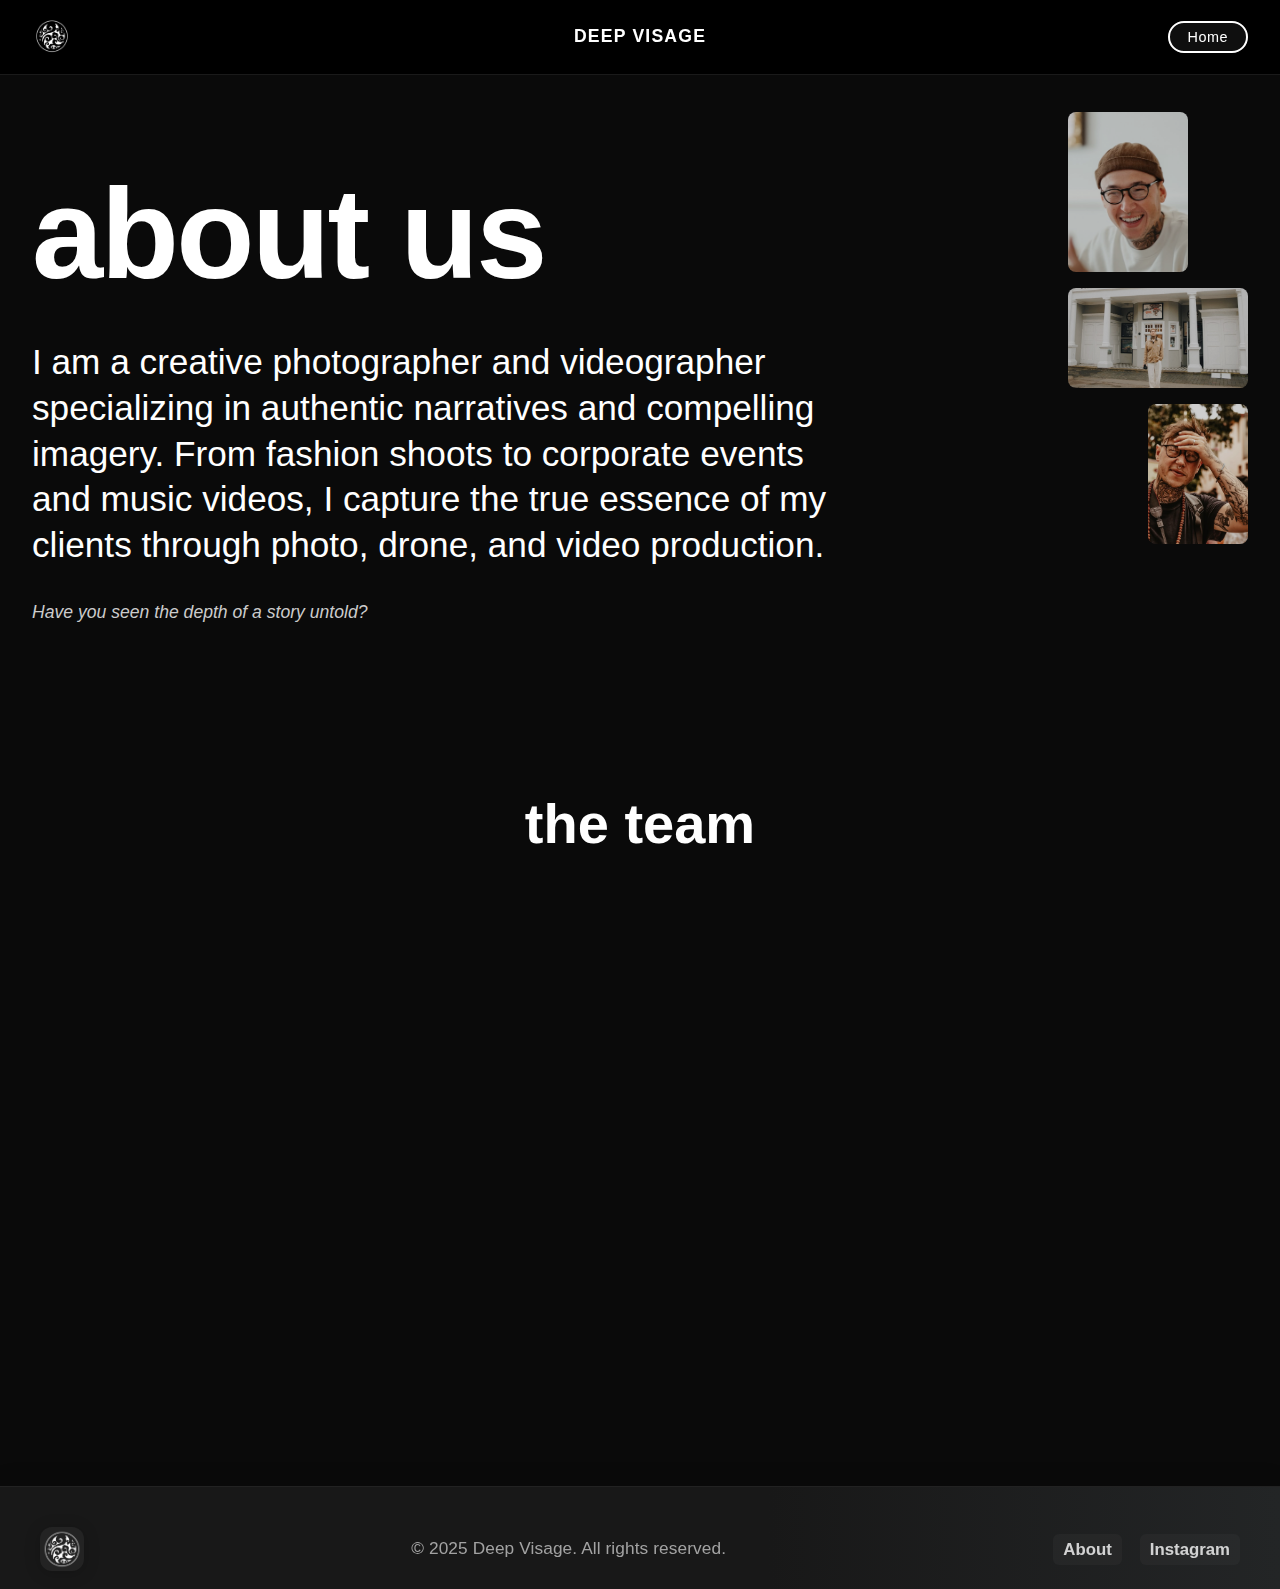
<file: public/about.html>
<!DOCTYPE html>
<html lang="en">
<head>
  <meta charset="UTF-8">
  <meta name="viewport" content="width=device-width, initial-scale=1.0">
  <title>About Us | Deep Visage</title>
  <link rel="stylesheet" href="css/style.css">
  <link rel="stylesheet" href="about/about.css">
  <style>
    * {
      margin: 0;
      padding: 0;
      box-sizing: border-box;
    }

    body {
      font-family: 'Inter', -apple-system, BlinkMacSystemFont, sans-serif;
      background: #000000;
      color: #ffffff;
      line-height: 1.4;
      overflow-x: hidden;
    }

    /* Navigation */
    .nav {
      position: fixed;
      top: 0;
      width: 100%;
      background: rgba(0, 0, 0, 0.95);
      backdrop-filter: blur(20px);
      z-index: 1000;
      padding: 1rem 0;
      border-bottom: 1px solid rgba(255, 255, 255, 0.1);
    }

    .nav-content {
      max-width: 1400px;
      margin: 0 auto;
      display: flex;
      justify-content: space-between;
      align-items: center;
      padding: 0 2rem;
    }

    .logo-img {
      height: 40px;
      width: auto;
      /* Removido filter: invert(1); para garantir visibilidade */
    }

    .logo-text {
      font-size: 1.2rem;
      font-weight: 600;
      letter-spacing: 2px;
      color: #ffffff;
    }

    .back-btn {
      display: flex;
      align-items: center;
      gap: 0.5rem;
      background: none;
      border: none;
      color: #fff;
      font-size: 1rem;
      font-weight: 500;
      text-decoration: none;
      padding: 6px 16px 6px 0;
      border-radius: 24px;
      transition: background 0.18s, color 0.18s;
    }

    .back-btn:hover {
      background: #181818;
      color: #e0e0e0;
    }

    .back-arrow {
      font-size: 1.3rem;
      font-weight: 700;
      margin-right: 2px;
    }

    .nav-links {
      display: flex;
      list-style: none;
      gap: 2rem;
    }

    .nav-links a {
      color: #ffffff;
      text-decoration: none;
      font-weight: 400;
      font-size: 0.9rem;
      transition: all 0.3s ease;
      position: relative;
    }

    .nav-links a.active {
      color: #ffffff;
      font-weight: 500;
    }

    .nav-links a.active::after {
      content: '';
      position: absolute;
      bottom: -5px;
      left: 0;
      width: 100%;
      height: 1px;
      background: #ffffff;
    }

    /* Main Container */
    .about-container {
      margin-top: 80px;
      min-height: 100vh;
    }

    /* Hero Section */
    .hero-section {
      padding: 6rem 2rem 4rem;
      max-width: 1400px;
      margin: 0 auto;
      position: relative;
    }

    .hero-images {
      position: absolute;
      top: 2rem;
      right: 2rem;
      display: flex;
      gap: 1rem;
      flex-direction: column;
    }

    .hero-image {
      width: 120px;
      height: 160px;
      object-fit: cover;
      border-radius: 8px;
      opacity: 0.8;
      transition: all 0.3s ease;
    }

    .hero-image-horizontal {
      width: 180px !important;
      height: 100px !important;
      object-fit: cover;
      border-radius: 8px;
      opacity: 0.85;
    }

    .hero-image:hover {
      opacity: 1;
      transform: scale(1.05);
    }

    .hero-image:nth-child(3) {
      width: 100px;
      height: 140px;
      align-self: flex-end;
    }

    .hero-title {
      font-size: clamp(4rem, 12vw, 8rem);
      font-weight: 900;
      line-height: 0.9;
      margin-bottom: 3rem;
      color: #ffffff;
      letter-spacing: -0.02em;
    }

    .hero-subtitle {
      font-size: 1rem;
      color: #888888;
      margin-bottom: 3rem;
      max-width: 600px;
      text-transform: uppercase;
      letter-spacing: 1px;
    }

    .hero-description {
      font-size: clamp(1.5rem, 3vw, 2.2rem);
      line-height: 1.3;
      max-width: 800px;
      margin-bottom: 2rem;
      font-weight: 400;
      color: #ffffff;
    }

    .hero-tagline {
      font-size: 1.1rem;
      color: #cccccc;
      font-style: italic;
      margin-top: 2rem;
    }

    /* Team Section */
    .team-section {
      padding: 6rem 2rem;
      max-width: 1400px;
      margin: 0 auto;
    }

    .team-title {
      font-size: clamp(2rem, 5vw, 3.5rem);
      font-weight: 800;
      margin-bottom: 4rem;
      color: #ffffff;
      text-align: center;
    }

    .team-grid {
      display: flex;
      justify-content: center;
      margin-bottom: 4rem;
    }

    .profile-card {
      background: #111111;
      border: 1px solid #222222;
      border-radius: 12px;
      padding: 2.5rem;
      transition: all 0.3s ease;
      position: relative;
      overflow: hidden;
      max-width: 500px;
      width: 100%;
    }

    .profile-card::before {
      content: '';
      position: absolute;
      top: 0;
      left: 0;
      right: 0;
      height: 4px;
      background: #ffffff;
      transform: scaleX(0);
      transition: transform 0.3s ease;
    }

    .profile-card:hover::before {
      transform: scaleX(1);
    }

    .profile-card:hover {
      transform: translateY(-5px);
      border-color: #333333;
    }

    .profile-image {
      width: 100px;
      height: 100px;
      border-radius: 50%;
      object-fit: cover;
      margin-bottom: 1.5rem;
      border: 3px solid #333333;
      transition: all 0.3s ease;
    }

    .profile-card:hover .profile-image {
      border-color: #ffffff;
    }

    .profile-name {
      font-size: 1.4rem;
      font-weight: 700;
      margin-bottom: 0.5rem;
      color: #ffffff;
    }

    .profile-role {
      font-size: 0.9rem;
      color: #888888;
      margin-bottom: 1rem;
      text-transform: uppercase;
      letter-spacing: 1px;
    }

    .profile-bio {
      color: #cccccc;
      line-height: 1.6;
      font-size: 0.95rem;
    }

    /* Contact Section */
    .contact-section {
      padding: 6rem 2rem;
      text-align: center;
      max-width: 1400px;
      margin: 0 auto;
      border-top: 1px solid #222222;
    }

    .contact-title {
      font-size: 1.2rem;
      color: #cccccc;
      margin-bottom: 3rem;
      max-width: 600px;
      margin-left: auto;
      margin-right: auto;
    }

    .contact-buttons {
      display: flex;
      gap: 1.5rem;
      justify-content: center;
      flex-wrap: wrap;
      margin-bottom: 2rem;
    }

    .contact-btn {
      display: inline-flex;
      align-items: center;
      gap: 0.5rem;
      padding: 1rem 2.5rem;
      background: #ffffff;
      color: #000000;
      text-decoration: none;
      border-radius: 50px;
      font-weight: 600;
      font-size: 0.9rem;
      transition: all 0.3s ease;
      text-transform: uppercase;
      letter-spacing: 1px;
    }

    .contact-btn:hover {
      background: #f0f0f0;
      transform: translateY(-2px);
    }

    .whatsapp-btn {
      background: #000000;
      color: #ffffff;
      border: 1px solid #333333;
    }

    .whatsapp-btn:hover {
      background: #111111;
      border-color: #555555;
    }

    .whatsapp-note {
      background: #111111;
      border: 1px solid #333333;
      border-radius: 8px;
      padding: 1rem;
      margin: 2rem auto;
      max-width: 500px;
      font-size: 0.85rem;
      color: #888888;
      text-align: left;
    }

    /* Contact Section (final, personalizada) */
    .contact-direct {
      padding: 4rem 2rem;
      text-align: center;
      max-width: 1400px;
      margin: 0 auto;
      border-top: 1px solid #222222;
      background: #111111;
      border-radius: 12px;
      margin-top: 4rem;
    }

    .contact-direct-message {
      margin-bottom: 2rem;
    }

    .contact-direct-message h2 {
      font-size: 2rem;
      font-weight: 700;
      margin-bottom: 1rem;
      color: #ffffff;
    }

    .contact-direct-message p {
      font-size: 1rem;
      color: #cccccc;
      max-width: 600px;
      margin-left: auto;
      margin-right: auto;
      line-height: 1.6;
    }

    .contact-direct-buttons {
      display: flex;
      gap: 1rem;
      justify-content: center;
      flex-wrap: wrap;
    }

    .contact-direct-btn {
      display: inline-flex;
      align-items: center;
      gap: 0.5rem;
      padding: 1rem 2rem;
      background: #ffffff;
      color: #000000;
      text-decoration: none;
      border-radius: 50px;
      font-weight: 600;
      font-size: 0.9rem;
      transition: all 0.3s ease;
      text-transform: uppercase;
      letter-spacing: 1px;
    }

    .contact-direct-btn:hover {
      background: #f0f0f0;
      transform: translateY(-2px);
    }

    .contact-direct-btn.whatsapp {
      background: #000000;
      color: #ffffff;
      border: 1px solid #333333;
    }

    .contact-direct-btn.whatsapp:hover {
      background: #111111;
      border-color: #555555;
    }

    /* Contact/Profile Horizontal Section */
    .contact-direct-horizontal {
      display: flex;
      justify-content: center;
      align-items: flex-start;
      flex-wrap: wrap;
      gap: 2rem;
      margin-top: 4rem;
    }

    .profile-card-horizontal {
      background: #111111;
      border: 1px solid #222222;
      border-radius: 12px;
      padding: 2rem;
      display: flex;
      gap: 1.5rem;
      align-items: center;
      max-width: 800px;
      width: 100%;
    }

    .profile-image-horizontal {
      width: 80px;
      height: 80px;
      border-radius: 50%;
      object-fit: cover;
      border: 3px solid #333333;
      transition: all 0.3s ease;
    }

    .profile-card-horizontal:hover .profile-image-horizontal {
      border-color: #ffffff;
    }

    .profile-info-horizontal {
      flex: 1;
    }

    .contact-card-horizontal {
      background: #111111;
      border: 1px solid #222222;
      border-radius: 12px;
      padding: 2.5rem;
      transition: all 0.3s ease;
      position: relative;
      overflow: hidden;
      max-width: 500px;
      width: 100%;
    }

    .contact-card-horizontal::before {
      content: '';
      position: absolute;
      top: 0;
      left: 0;
      right: 0;
      height: 4px;
      background: #ffffff;
      transform: scaleX(0);
      transition: transform 0.3s ease;
    }

    .contact-card-horizontal:hover::before {
      transform: scaleX(1);
    }

    .contact-card-horizontal:hover {
      transform: translateY(-5px);
      border-color: #333333;
    }

    .contact-title-horizontal {
      font-size: 1.5rem;
      font-weight: 700;
      margin-bottom: 1rem;
      color: #ffffff;
    }

    .contact-desc-horizontal {
      font-size: 0.9rem;
      color: #cccccc;
      margin-bottom: 2rem;
      line-height: 1.6;
    }

    .contact-direct-buttons-horizontal {
      display: flex;
      gap: 1rem;
      justify-content: center;
      flex-wrap: wrap;
    }

    .contact-direct-btn-horizontal {
      display: inline-flex;
      align-items: center;
      gap: 0.5rem;
      padding: 1rem 2rem;
      background: #ffffff;
      color: #000000;
      text-decoration: none;
      border-radius: 50px;
      font-weight: 600;
      font-size: 0.9rem;
      transition: all 0.3s ease;
      text-transform: uppercase;
      letter-spacing: 1px;
    }

    .contact-direct-btn-horizontal:hover {
      background: #f0f0f0;
      transform: translateY(-2px);
    }

    .contact-direct-btn-horizontal.whatsapp {
      background: #000000;
      color: #ffffff;
      border: 1px solid #333333;
    }

    .contact-direct-btn-horizontal.whatsapp:hover {
      background: #111111;
      border-color: #555555;
    }

    /* Footer */
    .footer, .footer-content {
      all: unset;
    }
    .site-footer {
      width: 100%;
      background: linear-gradient(90deg, #181818 60%, #232526 100%);
      color: #fff;
      padding: 40px 0 18px 0;
      display: flex;
      flex-direction: column;
      align-items: center;
      font-size: 1.05rem;
      margin-top: 0;
      border-top: 1.5px solid #222;
      box-shadow: 0 -2px 24px rgba(0,0,0,0.10);
    }
    .site-footer .footer-content {
      width: 100%;
      max-width: 1200px;
      display: flex;
      flex-direction: row;
      align-items: center;
      justify-content: space-between;
      gap: 32px;
      padding: 0 32px;
      text-align: center;
    }
    .site-footer .footer-logo-img {
      height: 44px;
      width: auto;
      display: block;
      filter: drop-shadow(0 2px 8px rgba(0,0,0,0.10));
    }
    .site-footer .footer-info {
      flex: 1;
      text-align: center;
      font-size: 1.08rem;
      opacity: 0.85;
      letter-spacing: 0.1px;
      line-height: 1.5;
    }
    .site-footer .footer-links {
      display: flex;
      align-items: center;
      justify-content: center;
      gap: 18px;
    }
    .site-footer .footer-links a {
      color: #fff;
      text-decoration: none;
      font-size: 1.05rem;
      opacity: 0.8;
      transition: opacity 0.2s, color 0.2s;
      padding: 4px 10px;
      border-radius: 6px;
    }
    .site-footer .footer-links a:hover {
      opacity: 1;
      color: #4ecdc4;
      background: rgba(78,205,196,0.08);
    }
    @media (max-width: 700px) {
      .site-footer .footer-content {
        flex-direction: column;
        gap: 16px;
        padding: 0 10px;
      }
      .site-footer .footer-logo-img {
        height: 32px;
      }
      .site-footer .footer-info {
        font-size: 0.98rem;
      }
      .site-footer .footer-links {
        gap: 10px;
      }
      .site-footer .footer-links a {
        font-size: 0.98rem;
        padding: 4px 8px;
      }
    }

    /* Responsive */
    @media (max-width: 768px) {
      .nav-content {
        padding: 0 1rem;
      }

      .hero-images {
        position: static;
        flex-direction: row;
        justify-content: center;
        margin-bottom: 2rem;
      }

      .hero-image {
        width: 80px;
        height: 100px;
      }

      .team-grid {
        grid-template-columns: 1fr;
      }

      .contact-buttons {
        flex-direction: column;
        align-items: center;
      }

      .footer-content {
        flex-direction: column;
        text-align: center;
      }

      .contact-direct-horizontal {
        flex-direction: column;
        align-items: center;
      }
    }

    /* Smooth Animations */
    .fade-in {
      opacity: 0;
      transform: translateY(30px);
      transition: all 0.6s ease;
    }

    .fade-in.visible {
      opacity: 1;
      transform: translateY(0);
    }
  </style>
</head>
<body>
  <!-- Navbar -->
  <nav class="nav">
    <div class="nav-content">
      <div class="logo" style="flex: none; align-items: flex-start; text-align: left;">
        <img src="assets/deepvisage-logo.png" alt="Deep Visage Logo" class="logo-img">
      </div>
      <div class="logo-text nav-center">DEEP VISAGE</div>
      <ul class="nav-links">
        <li><a href="index.html">Home</a></li>
      </ul>
    </div>
  </nav>
  <main class="about-container">
    <!-- Hero Section -->
    <section class="hero-section">
      <div class="hero-images">
        <img src="assets/about/profile1.jpg" alt="Max Schulte Photography" class="hero-image">
        <img src="assets/about/profile2.jpg" alt="Max Schulte Photography" class="hero-image hero-image-horizontal">
        <img src="assets/about/profile3.jpg" alt="Max Schulte Photography" class="hero-image">
      </div>
      
      <h1 class="hero-title">about us</h1>
      
      <p class="hero-description">
        I am a creative photographer and videographer specializing in authentic narratives and compelling imagery. From fashion shoots to corporate events and music videos, I capture the true essence of my clients through photo, drone, and video production.
      </p>
      
      <p class="hero-tagline">
        Have you seen the depth of a story untold?
      </p>
    </section>

    <!-- Team Section -->
    <section class="team-section">
      <h2 class="team-title">the team</h2>
      <div class="team-grid team-grid-duo">
        <div class="profile-card duo-card fade-in">
          <img src="assets/about/profile1.jpg" alt="Max Schulte" class="profile-image">
          <h3 class="profile-name">Max Schulte</h3>
          <p class="profile-role">Co-founder / Director</p>
          <p class="profile-bio">
            Visual storyteller with 10+ years of experience. From weddings to documentaries (Amazon Prime), I seek the truest angle in every project. My work unequally blends technical precision and human insight, always buscando profundidade e colaboração real.
          </p>
        </div>
        <div class="profile-card duo-card fade-in">
          <img src="assets/about/profile2.jpg" alt="Luiza Maneira Zappulla" class="profile-image">
          <h3 class="profile-name">Luiza Maneira Zappulla</h3>
          <p class="profile-role">Co-founder / Creative & Commercial</p>
          <p class="profile-bio">
            Creative director and business strategist. I connect ideas to execution, shaping campaigns and productions across continents. At Deep Visage, I ensure every project is authentic, powerful, and emotionally resonant.
          </p>
        </div>
      </div>
    </section>
  </main>

  <!-- Footer -->
  <div id="footer-placeholder"></div>
  <script>
    fetch('footer.html')
      .then(res => res.text())
      .then(html => document.getElementById('footer-placeholder').innerHTML = html);
  </script>
</body>
</html>
</file>
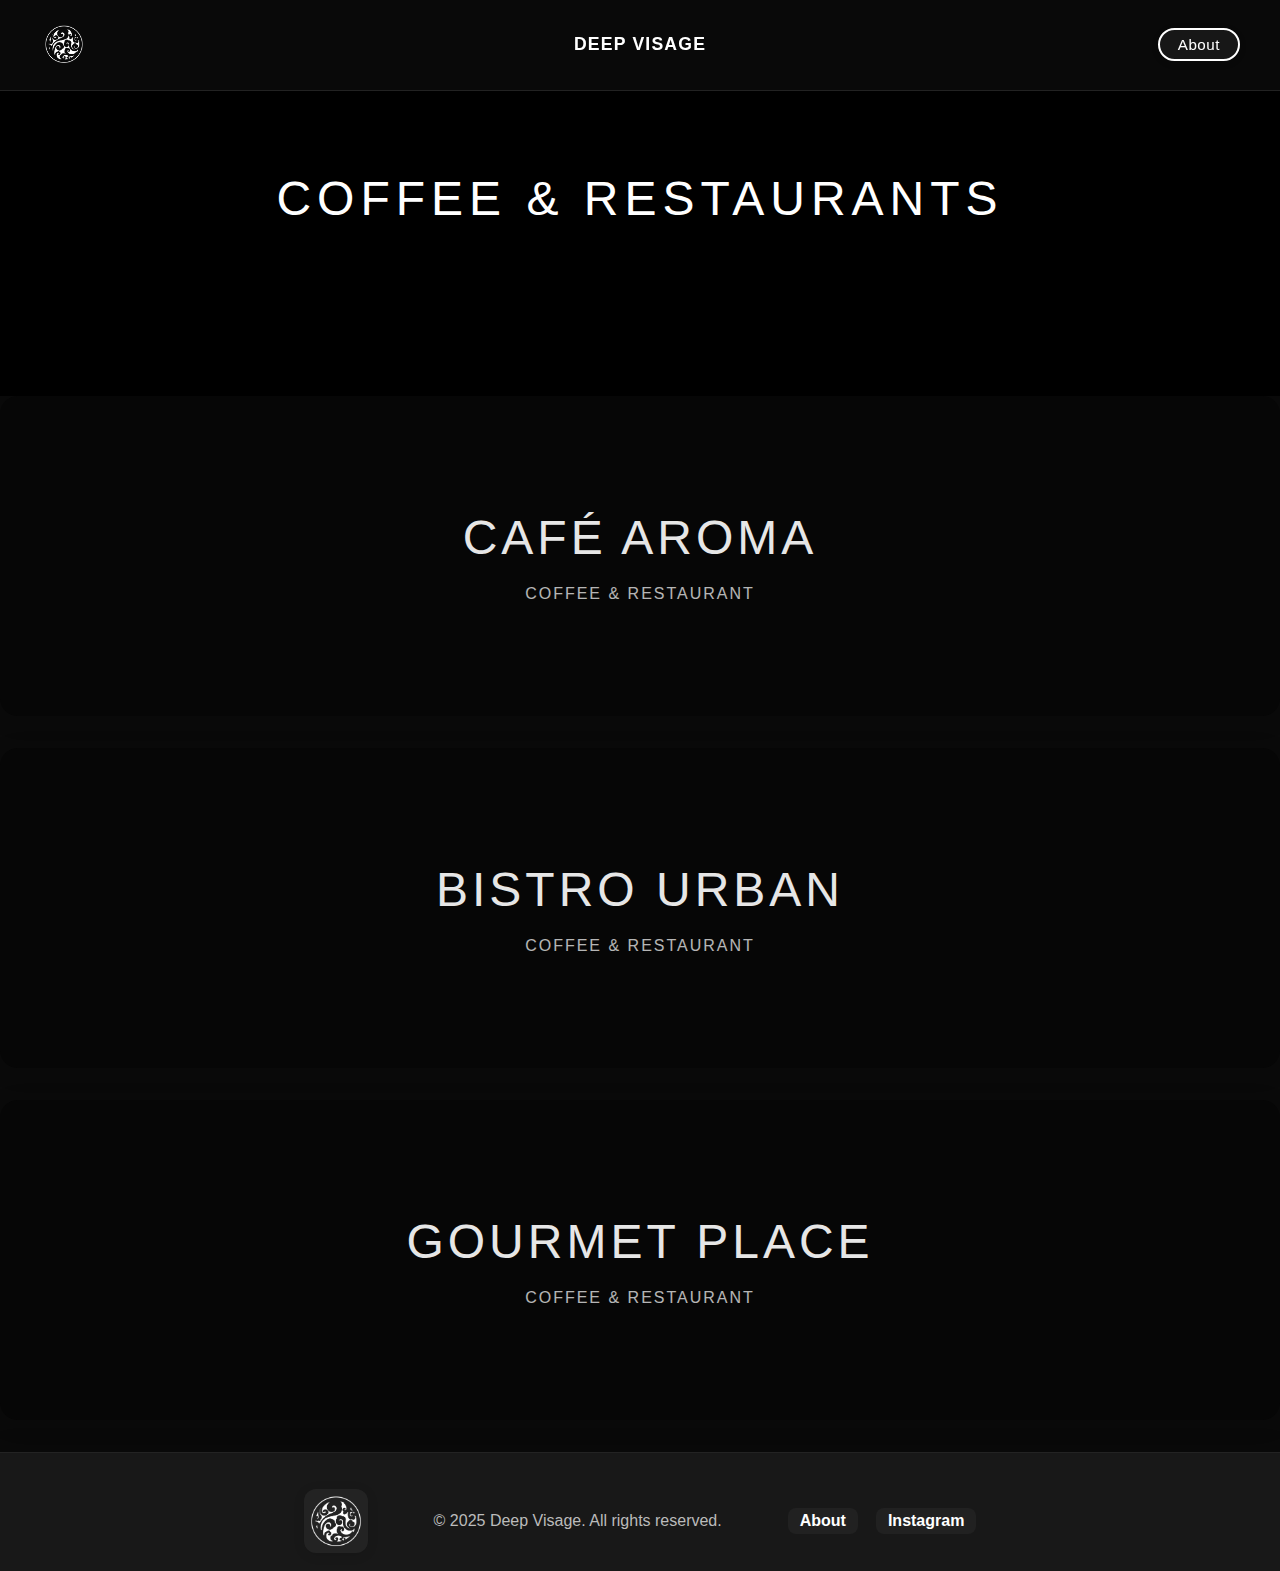
<file: public/coffee.html>
<!DOCTYPE html>
<html lang="en">
<head>
    <meta charset="UTF-8">
    <meta name="viewport" content="width=device-width, initial-scale=1.0">
    <meta name="description" content="Coffee shop and restaurant photography by Deep Visage. Showcase your venue with professional, creative images in Dublin and Ireland. See our food and venue portfolio.">
    <title>Coffee & Restaurants - Deep Visage</title>
    <link rel="stylesheet" href="css/style.css">
    <style>
        .page-title-section {height: 44vh; min-height: 220px; display: flex; align-items: center; justify-content: center; background: #000 !important; position: relative;}
        .page-title-content {text-align: center;}
        .page-title {font-size: 48px; font-weight: 300; letter-spacing: 6px; color: #fff; text-transform: uppercase; margin: 0;}
        .category-section {position: relative;min-height: 320px;display: flex;align-items: center;justify-content: center;cursor: pointer;overflow: hidden;transition: all 0.6s ease;margin-bottom: 32px;border-radius: 18px;box-shadow: 0 4px 24px rgba(0,0,0,0.10);}
        .category-section::before {content: '';position: absolute;top: 0;left: 0;right: 0;bottom: 0;background: rgba(0,0,0,0.4);transition: all 0.6s ease;z-index: 2;}
        .category-section:hover::before {background: rgba(0,0,0,0.2);}
        .category-bg {position: absolute;top: 0;left: 0;width: 100%;height: 100%;background-size: cover;background-position: center;transition: transform 0.6s ease;z-index: 1;}
        .category-section:hover .category-bg {transform: scale(1.05);}
        .category-content {position: relative;z-index: 3;text-align: center;color: white;transition: all 0.6s ease;}
        .category-title {font-size: 48px;font-weight: 300;letter-spacing: 4px;text-transform: uppercase;margin-bottom: 20px;opacity: 0.9;transition: all 0.6s ease;}
        .category-subtitle {font-size: 16px;letter-spacing: 2px;text-transform: uppercase;opacity: 0.7;transition: all 0.6s ease;}
        .category-section:hover .category-title {font-size: 52px;opacity: 1;transform: translateY(-5px);}
        .category-section:hover .category-subtitle {opacity: 1;transform: translateY(5px);}
        .selection-indicator {position: absolute;bottom: 30px;left: 50%;transform: translateX(-50%);width: 0;height: 2px;background: white;transition: width 0.6s ease;z-index: 4;}
        .category-section:hover .selection-indicator {width: 100px;}
        .touch-indicator {position: absolute;top: 50%;right: 30px;transform: translateY(-50%);width: 30px;height: 30px;border: 2px solid rgba(255,255,255,0.3);border-radius: 50%;opacity: 0;transition: all 0.3s ease;z-index: 4;}
        .touch-indicator::after {content: '';position: absolute;top: 50%;left: 50%;transform: translate(-50%,-50%);width: 0;height: 0;border-left: 6px solid rgba(255,255,255,0.6);border-top: 4px solid transparent;border-bottom: 4px solid transparent;}
        @media (max-width: 768px) {.page-title {font-size: 28px;letter-spacing: 3px;}.category-title {font-size: 32px;letter-spacing: 2px;}.category-subtitle {font-size: 14px;}.category-section:hover .category-title {font-size: 34px;}.touch-indicator {opacity: 1;animation: pulse 2s infinite;}}
        @keyframes pulse {0%,100%{opacity:0.3;}50%{opacity:0.7;}}
        html {scroll-behavior: smooth;}
    </style>
</head>
<body>
    <!-- Navigation -->
    <nav class="nav">
        <div class="nav-content">
            <a href="index.html" class="logo" style="flex: none; align-items: flex-start; text-align: left;">
                <img src="assets/deepvisage-logo.png" alt="Deep Visage Logo" class="logo-img">
            </a>
            <div class="logo-text nav-center">DEEP VISAGE</div>
            <ul class="nav-links">
                <li><a href="about.html">About</a></li>
            </ul>
        </div>
    </nav>
    <section class="page-title-section">
        <div class="page-title-content">
            <h1 class="page-title">COFFEE & RESTAURANTS</h1>
        </div>
    </section>
    <section class="category-section" role="button" tabindex="0" onclick="openCategoryGallery('cafe-aroma')">
        <div class="category-bg" style="background-image: url('https://images.unsplash.com/photo-1554118811-1e0d58224f24?w=2000&q=80');"></div>
        <div class="category-content">
            <h2 class="category-title">Café Aroma</h2>
            <p class="category-subtitle">Coffee & Restaurant</p>
        </div>
        <div class="selection-indicator"></div>
        <div class="touch-indicator"></div>
    </section>
    <section class="category-section" role="button" tabindex="0" onclick="openCategoryGallery('bistro-urban')">
        <div class="category-bg" style="background-image: url('https://images.unsplash.com/photo-1559116315-702b0b4774ce?w=2000&q=80');"></div>
        <div class="category-content">
            <h2 class="category-title">Bistro Urban</h2>
            <p class="category-subtitle">Coffee & Restaurant</p>
        </div>
        <div class="selection-indicator"></div>
        <div class="touch-indicator"></div>
    </section>
    <section class="category-section" role="button" tabindex="0" onclick="openCategoryGallery('gourmet-place')">
        <div class="category-bg" style="background-image: url('https://images.unsplash.com/photo-1517248135467-4c7edcad34c4?w=2000&q=80');"></div>
        <div class="category-content">
            <h2 class="category-title">Gourmet Place</h2>
            <p class="category-subtitle">Coffee & Restaurant</p>
        </div>
        <div class="selection-indicator"></div>
        <div class="touch-indicator"></div>
    </section>
    <div id="footer-placeholder"></div>
    <script>
      fetch('footer.html')
        .then(res => res.text())
        .then(html => document.getElementById('footer-placeholder').innerHTML = html);
    </script>
    <script>
        function openCategoryGallery(venueId) {
            window.location.href = `gallery.html?coffee=${venueId}`;
        }
        function isMobile() { return window.innerWidth <= 768; }
        if (isMobile()) {
            document.querySelectorAll('.category-section').forEach(section => {
                section.addEventListener('touchstart', function() { this.style.transform = 'scale(0.98)'; });
                section.addEventListener('touchend', function() { this.style.transform = 'scale(1)'; });
            });
        }
    </script>
</body>
</html>
</file>
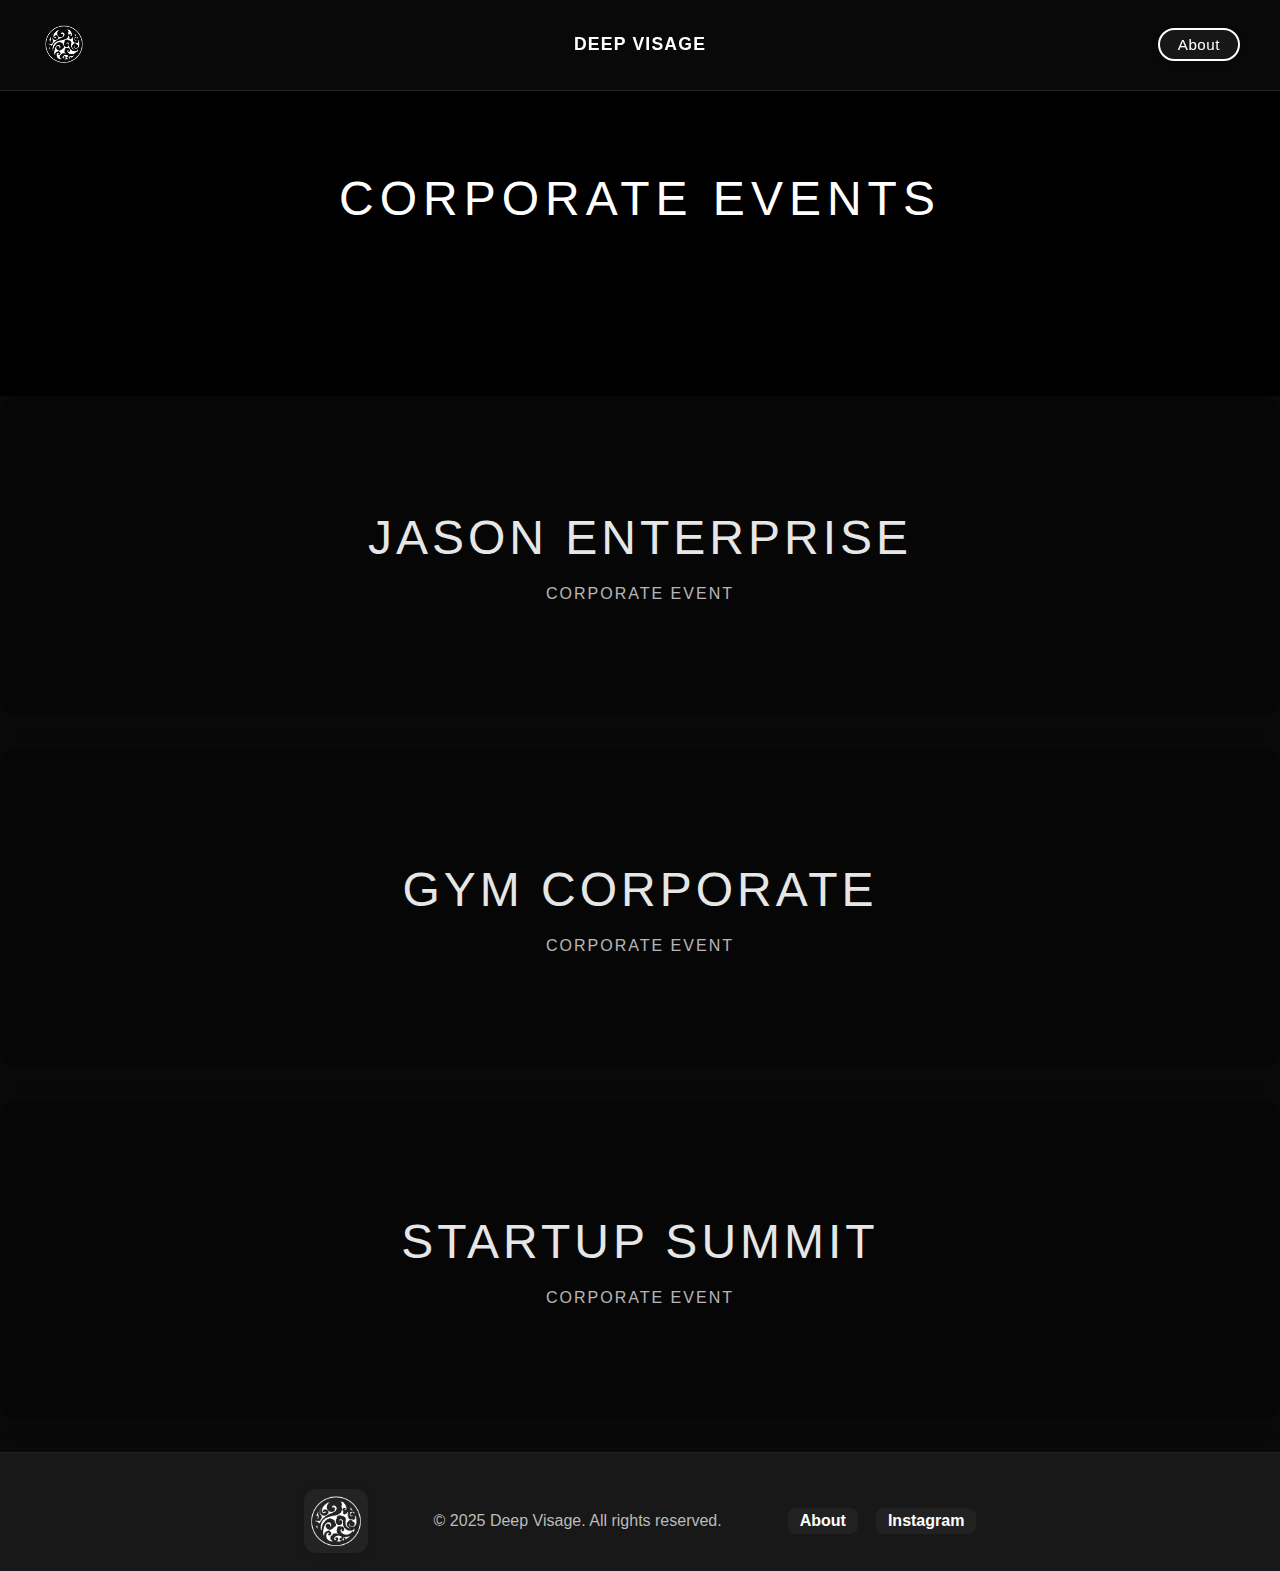
<file: public/corporate.html>
<!DOCTYPE html>
<html lang="en">
<head>
    <meta charset="UTF-8">
    <meta name="viewport" content="width=device-width, initial-scale=1.0">
    <meta name="description" content="Corporate event photography by Deep Visage. Professional coverage for business, branding, and events in Dublin and Ireland. Capture your company’s best moments.">
    <title>Corporate Events - Deep Visage</title>
    <link rel="stylesheet" href="css/style.css">
    <style>
        .page-title-section {height: 44vh; min-height: 220px; display: flex; align-items: center; justify-content: center; background: #000 !important; position: relative;}
        .page-title-content {text-align: center;}
        .page-title {font-size: 48px; font-weight: 300; letter-spacing: 6px; color: #fff; text-transform: uppercase; margin: 0;}
        .category-section {position: relative;min-height: 320px;display: flex;align-items: center;justify-content: center;cursor: pointer;overflow: hidden;transition: all 0.6s ease;margin-bottom: 32px;border-radius: 18px;box-shadow: 0 4px 24px rgba(0,0,0,0.10);}
        .category-section::before {content: '';position: absolute;top: 0;left: 0;right: 0;bottom: 0;background: rgba(0,0,0,0.4);transition: all 0.6s ease;z-index: 2;}
        .category-section:hover::before {background: rgba(0,0,0,0.2);}
        .category-bg {position: absolute;top: 0;left: 0;width: 100%;height: 100%;background-size: cover;background-position: center;transition: transform 0.6s ease;z-index: 1;}
        .category-section:hover .category-bg {transform: scale(1.05);}
        .category-content {position: relative;z-index: 3;text-align: center;color: white;transition: all 0.6s ease;}
        .category-title {font-size: 48px;font-weight: 300;letter-spacing: 4px;text-transform: uppercase;margin-bottom: 20px;opacity: 0.9;transition: all 0.6s ease;}
        .category-subtitle {font-size: 16px;letter-spacing: 2px;text-transform: uppercase;opacity: 0.7;transition: all 0.6s ease;}
        .category-section:hover .category-title {font-size: 52px;opacity: 1;transform: translateY(-5px);}
        .category-section:hover .category-subtitle {opacity: 1;transform: translateY(5px);}
        .selection-indicator {position: absolute;bottom: 30px;left: 50%;transform: translateX(-50%);width: 0;height: 2px;background: white;transition: width 0.6s ease;z-index: 4;}
        .category-section:hover .selection-indicator {width: 100px;}
        .touch-indicator {position: absolute;top: 50%;right: 30px;transform: translateY(-50%);width: 30px;height: 30px;border: 2px solid rgba(255,255,255,0.3);border-radius: 50%;opacity: 0;transition: all 0.3s ease;z-index: 4;}
        .touch-indicator::after {content: '';position: absolute;top: 50%;left: 50%;transform: translate(-50%,-50%);width: 0;height: 0;border-left: 6px solid rgba(255,255,255,0.6);border-top: 4px solid transparent;border-bottom: 4px solid transparent;}
        @media (max-width: 768px) {.page-title {font-size: 28px;letter-spacing: 3px;}.category-title {font-size: 32px;letter-spacing: 2px;}.category-subtitle {font-size: 14px;}.category-section:hover .category-title {font-size: 34px;}.touch-indicator {opacity: 1;animation: pulse 2s infinite;}}
        @keyframes pulse {0%,100%{opacity:0.3;}50%{opacity:0.7;}}
        html {scroll-behavior: smooth;}
    </style>
</head>
<body>
    <!-- Navigation -->
    <nav class="nav">
        <div class="nav-content">
            <a href="index.html" class="logo" style="flex: none; align-items: flex-start; text-align: left;">
                <img src="assets/deepvisage-logo.png" alt="Deep Visage Logo" class="logo-img">
            </a>
            <div class="logo-text nav-center">DEEP VISAGE</div>
            <ul class="nav-links">
                <li><a href="about.html">About</a></li>
            </ul>
        </div>
    </nav>
    <section class="page-title-section">
        <div class="page-title-content">
            <h1 class="page-title">CORPORATE EVENTS</h1>
        </div>
    </section>
    <section class="category-section" role="button" tabindex="0" onclick="openCategoryGallery('jason-enterprise')">
        <div class="category-bg" style="background-image: url('https://images.unsplash.com/photo-1511578314322-379afb476865?w=2000&q=80');"></div>
        <div class="category-content">
            <h2 class="category-title">Jason Enterprise</h2>
            <p class="category-subtitle">Corporate Event</p>
        </div>
        <div class="selection-indicator"></div>
        <div class="touch-indicator"></div>
    </section>
    <section class="category-section" role="button" tabindex="0" onclick="openCategoryGallery('gym-corporate')">
        <div class="category-bg" style="background-image: url('https://images.unsplash.com/photo-1542744173-8e7e53415bb0?w=2000&q=80');"></div>
        <div class="category-content">
            <h2 class="category-title">GYM Corporate</h2>
            <p class="category-subtitle">Corporate Event</p>
        </div>
        <div class="selection-indicator"></div>
        <div class="touch-indicator"></div>
    </section>
    <section class="category-section" role="button" tabindex="0" onclick="openCategoryGallery('startup-summit')">
        <div class="category-bg" style="background-image: url('https://images.unsplash.com/photo-1528605105345-5344ea20e269?w=2000&q=80');"></div>
        <div class="category-content">
            <h2 class="category-title">Startup Summit</h2>
            <p class="category-subtitle">Corporate Event</p>
        </div>
        <div class="selection-indicator"></div>
        <div class="touch-indicator"></div>
    </section>
    <div id="footer-placeholder"></div>
    <script>
      fetch('footer.html')
        .then(res => res.text())
        .then(html => document.getElementById('footer-placeholder').innerHTML = html);
    </script>
    <script>
        function openCategoryGallery(eventId) {
            window.location.href = `gallery.html?corporate=${eventId}`;
        }
        function isMobile() { return window.innerWidth <= 768; }
        if (isMobile()) {
            document.querySelectorAll('.category-section').forEach(section => {
                section.addEventListener('touchstart', function() { this.style.transform = 'scale(0.98)'; });
                section.addEventListener('touchend', function() { this.style.transform = 'scale(1)'; });
            });
        }
    </script>
</body>
</html>
</file>
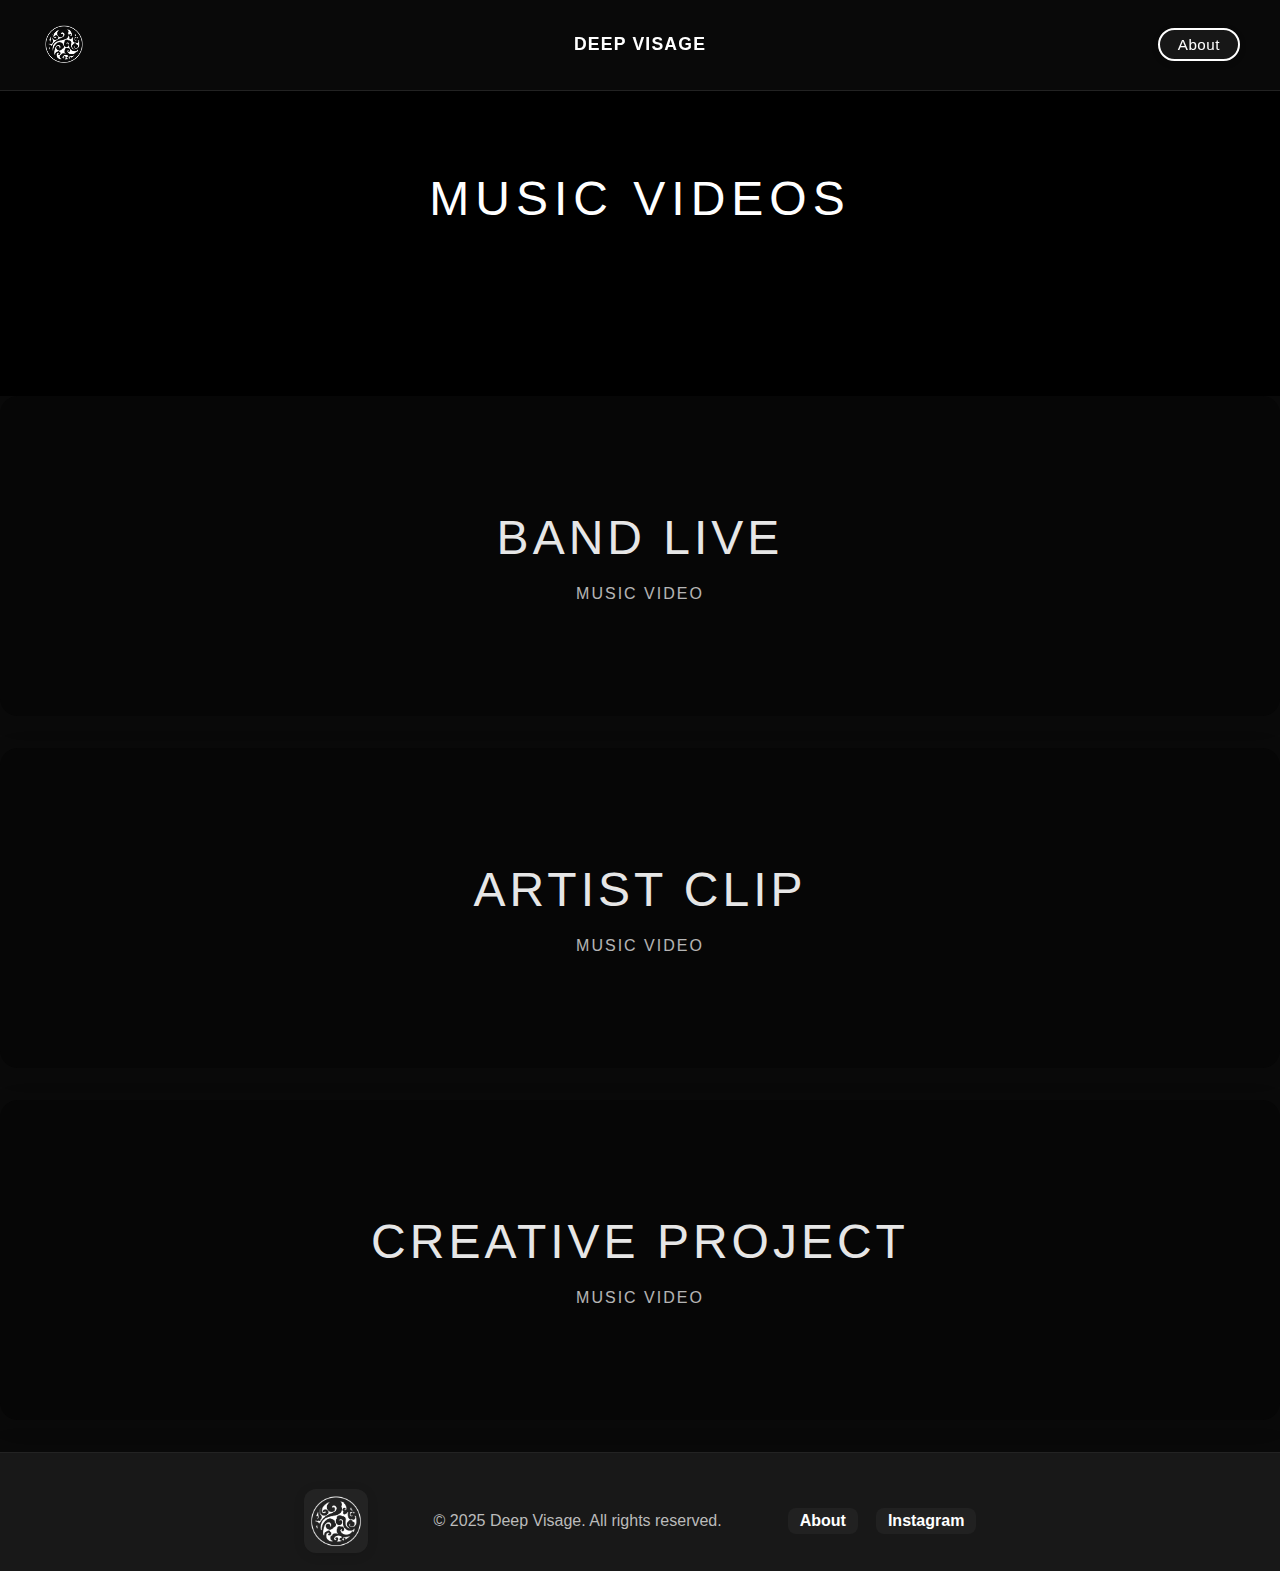
<file: public/music.html>
<!DOCTYPE html>
<html lang="en">
<head>
    <meta charset="UTF-8">
    <meta name="viewport" content="width=device-width, initial-scale=1.0">
    <meta name="description" content="Music video and creative film portfolio by Deep Visage. Unique music video production and artistic direction in Dublin and Ireland. Explore our music visual work.">
    <title>Music Videos - Deep Visage</title>
    <link rel="stylesheet" href="css/style.css">
    <style>
        .page-title-section {height: 44vh; min-height: 220px; display: flex; align-items: center; justify-content: center; background: #000 !important; position: relative;}
        .page-title-content {text-align: center;}
        .page-title {font-size: 48px; font-weight: 300; letter-spacing: 6px; color: #fff; text-transform: uppercase; margin: 0;}
        .category-section {position: relative;min-height: 320px;display: flex;align-items: center;justify-content: center;cursor: pointer;overflow: hidden;transition: all 0.6s ease;margin-bottom: 32px;border-radius: 18px;box-shadow: 0 4px 24px rgba(0,0,0,0.10);}
        .category-section::before {content: '';position: absolute;top: 0;left: 0;right: 0;bottom: 0;background: rgba(0,0,0,0.4);transition: all 0.6s ease;z-index: 2;}
        .category-section:hover::before {background: rgba(0,0,0,0.2);}
        .category-bg {position: absolute;top: 0;left: 0;width: 100%;height: 100%;background-size: cover;background-position: center;transition: transform 0.6s ease;z-index: 1;}
        .category-section:hover .category-bg {transform: scale(1.05);}
        .category-content {position: relative;z-index: 3;text-align: center;color: white;transition: all 0.6s ease;}
        .category-title {font-size: 48px;font-weight: 300;letter-spacing: 4px;text-transform: uppercase;margin-bottom: 20px;opacity: 0.9;transition: all 0.6s ease;}
        .category-subtitle {font-size: 16px;letter-spacing: 2px;text-transform: uppercase;opacity: 0.7;transition: all 0.6s ease;}
        .category-section:hover .category-title {font-size: 52px;opacity: 1;transform: translateY(-5px);}
        .category-section:hover .category-subtitle {opacity: 1;transform: translateY(5px);}
        .selection-indicator {position: absolute;bottom: 30px;left: 50%;transform: translateX(-50%);width: 0;height: 2px;background: white;transition: width 0.6s ease;z-index: 4;}
        .category-section:hover .selection-indicator {width: 100px;}
        .touch-indicator {position: absolute;top: 50%;right: 30px;transform: translateY(-50%);width: 30px;height: 30px;border: 2px solid rgba(255,255,255,0.3);border-radius: 50%;opacity: 0;transition: all 0.3s ease;z-index: 4;}
        .touch-indicator::after {content: '';position: absolute;top: 50%;left: 50%;transform: translate(-50%,-50%);width: 0;height: 0;border-left: 6px solid rgba(255,255,255,0.6);border-top: 4px solid transparent;border-bottom: 4px solid transparent;}
        @media (max-width: 768px) {.page-title {font-size: 28px;letter-spacing: 3px;}.category-title {font-size: 32px;letter-spacing: 2px;}.category-subtitle {font-size: 14px;}.category-section:hover .category-title {font-size: 34px;}.touch-indicator {opacity: 1;animation: pulse 2s infinite;}}
        @keyframes pulse {0%,100%{opacity:0.3;}50%{opacity:0.7;}}
        html {scroll-behavior: smooth;}
    </style>
</head>
<body>
    <!-- Navigation -->
    <nav class="nav">
        <div class="nav-content">
            <a href="index.html" class="logo" style="flex: none; align-items: flex-start; text-align: left;">
                <img src="assets/deepvisage-logo.png" alt="Deep Visage Logo" class="logo-img">
            </a>
            <div class="logo-text nav-center">DEEP VISAGE</div>
            <ul class="nav-links">
                <li><a href="about.html">About</a></li>
            </ul>
        </div>
    </nav>
    <section class="page-title-section">
        <div class="page-title-content">
            <h1 class="page-title">MUSIC VIDEOS</h1>
        </div>
    </section>
    <section class="category-section" role="button" tabindex="0" onclick="openCategoryGallery('band-live')">
        <div class="category-bg" style="background-image: url('https://images.unsplash.com/photo-1493225457124-a3eb161ffa5f?w=2000&q=80');"></div>
        <div class="category-content">
            <h2 class="category-title">Band Live</h2>
            <p class="category-subtitle">Music Video</p>
        </div>
        <div class="selection-indicator"></div>
        <div class="touch-indicator"></div>
    </section>
    <section class="category-section" role="button" tabindex="0" onclick="openCategoryGallery('artist-clip')">
        <div class="category-bg" style="background-image: url('https://images.unsplash.com/photo-1516280440614-37939bbacd81?w=2000&q=80');"></div>
        <div class="category-content">
            <h2 class="category-title">Artist Clip</h2>
            <p class="category-subtitle">Music Video</p>
        </div>
        <div class="selection-indicator"></div>
        <div class="touch-indicator"></div>
    </section>
    <section class="category-section" role="button" tabindex="0" onclick="openCategoryGallery('creative-project')">
        <div class="category-bg" style="background-image: url('https://images.unsplash.com/photo-1598488035139-bdbb2231ce04?w=2000&q=80');"></div>
        <div class="category-content">
            <h2 class="category-title">Creative Project</h2>
            <p class="category-subtitle">Music Video</p>
        </div>
        <div class="selection-indicator"></div>
        <div class="touch-indicator"></div>
    </section>
    <div id="footer-placeholder"></div>
    <script>
      fetch('footer.html')
        .then(res => res.text())
        .then(html => document.getElementById('footer-placeholder').innerHTML = html);
    </script>
    <script>
        function openCategoryGallery(musicId) {
            window.location.href = `gallery.html?music=${musicId}`;
        }
        function isMobile() { return window.innerWidth <= 768; }
        if (isMobile()) {
            document.querySelectorAll('.category-section').forEach(section => {
                section.addEventListener('touchstart', function() { this.style.transform = 'scale(0.98)'; });
                section.addEventListener('touchend', function() { this.style.transform = 'scale(1)'; });
            });
        }
    </script>
</body>
</html>
</file>
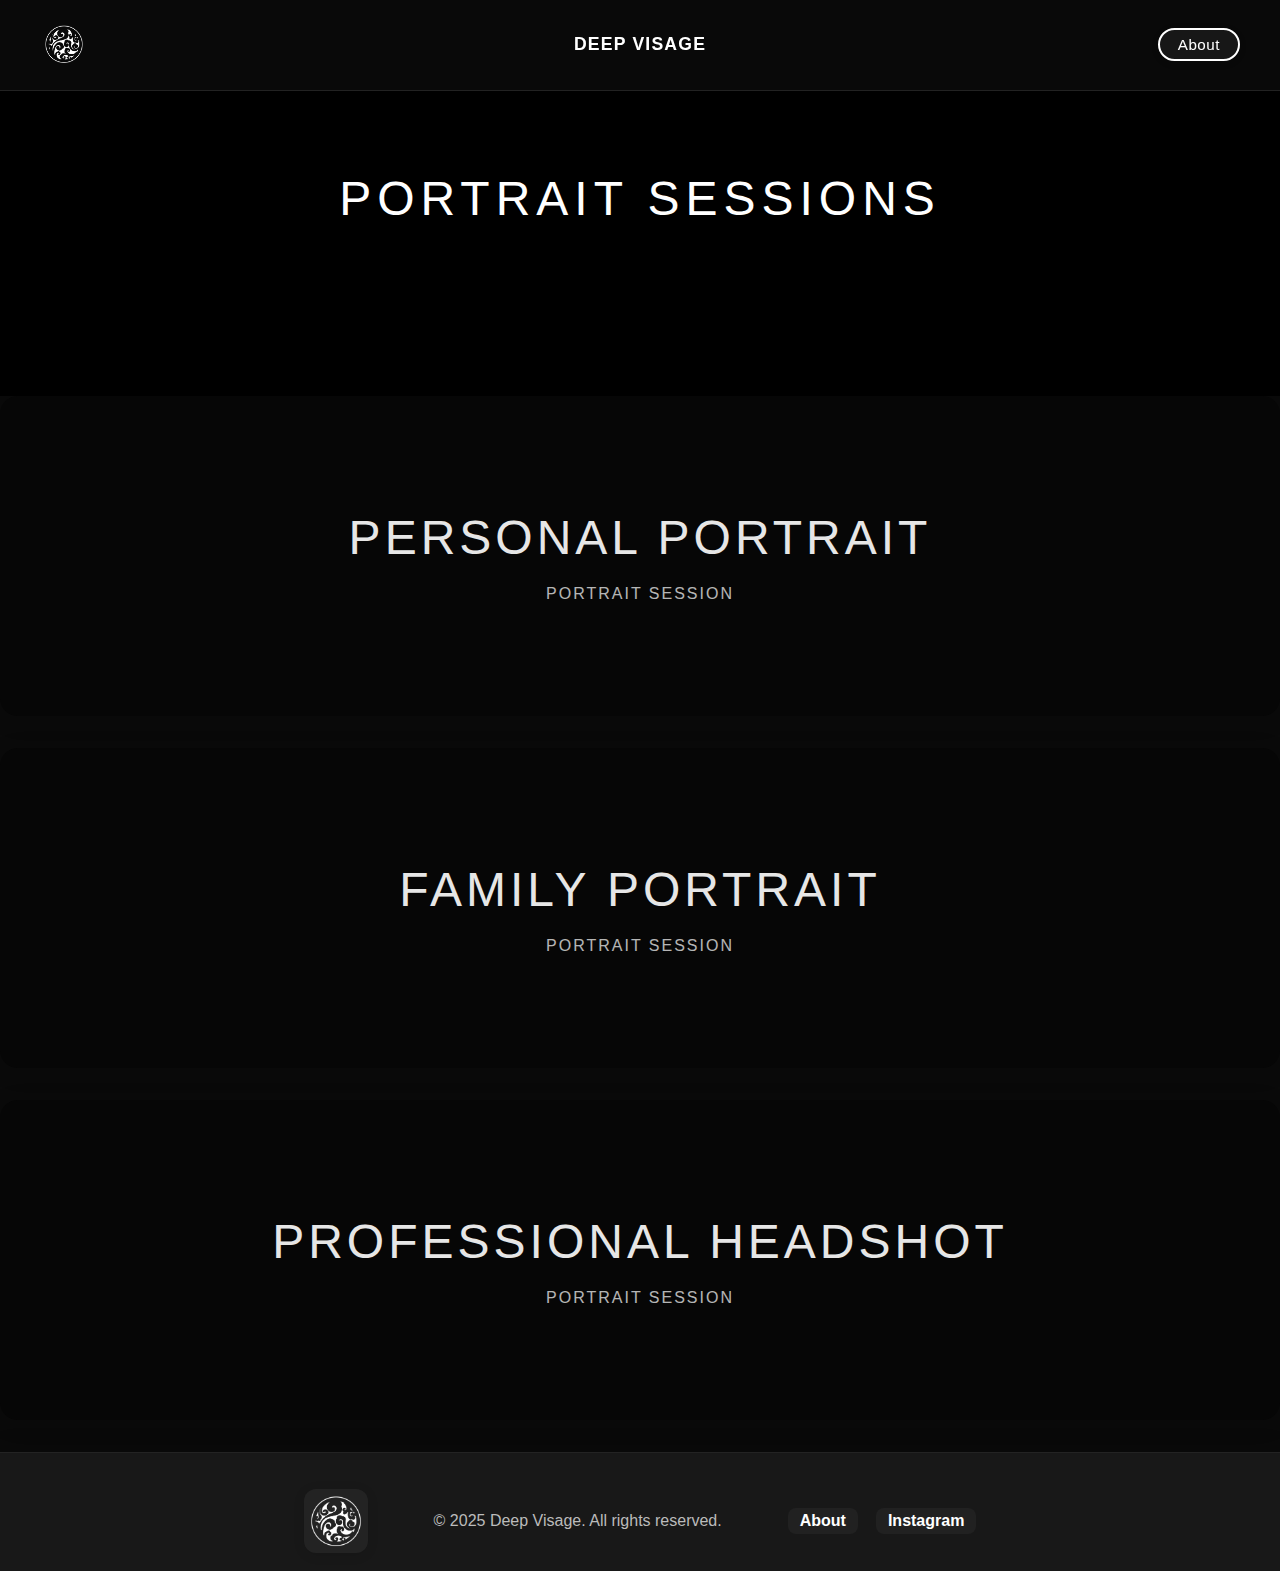
<file: public/portraits.html>
<!DOCTYPE html>
<html lang="en">
<head>
    <meta charset="UTF-8">
    <meta name="viewport" content="width=device-width, initial-scale=1.0">
    <meta name="description" content="Portrait photography sessions by Deep Visage. Professional portraits for individuals, couples, and families in Dublin and Ireland. Timeless, creative, and expressive images.">
    <meta name="robots" content="index, follow">
    <meta http-equiv="X-UA-Compatible" content="IE=edge">
    <meta name="author" content="Deep Visage">
    <title>Portrait Sessions - Deep Visage</title>
    <link rel="stylesheet" href="css/style.css">
    <style>
        .page-title-section {height: 44vh; min-height: 220px; display: flex; align-items: center; justify-content: center; background: #000 !important; position: relative;}
        .page-title-content {text-align: center;}
        .page-title {font-size: 48px; font-weight: 300; letter-spacing: 6px; color: #fff; text-transform: uppercase; margin: 0;}
        .category-section {position: relative;min-height: 320px;display: flex;align-items: center;justify-content: center;cursor: pointer;overflow: hidden;transition: all 0.6s ease;margin-bottom: 32px;border-radius: 18px;box-shadow: 0 4px 24px rgba(0,0,0,0.10);}
        .category-section::before {content: '';position: absolute;top: 0;left: 0;right: 0;bottom: 0;background: rgba(0,0,0,0.4);transition: all 0.6s ease;z-index: 2;}
        .category-section:hover::before {background: rgba(0,0,0,0.2);}
        .category-bg {position: absolute;top: 0;left: 0;width: 100%;height: 100%;background-size: cover;background-position: center;transition: transform 0.6s ease;z-index: 1;}
        .category-section:hover .category-bg {transform: scale(1.05);}
        .category-content {position: relative;z-index: 3;text-align: center;color: white;transition: all 0.6s ease;}
        .category-title {font-size: 48px;font-weight: 300;letter-spacing: 4px;text-transform: uppercase;margin-bottom: 20px;opacity: 0.9;transition: all 0.6s ease;}
        .category-subtitle {font-size: 16px;letter-spacing: 2px;text-transform: uppercase;opacity: 0.7;transition: all 0.6s ease;}
        .category-section:hover .category-title {font-size: 52px;opacity: 1;transform: translateY(-5px);}
        .category-section:hover .category-subtitle {opacity: 1;transform: translateY(5px);}
        .selection-indicator {position: absolute;bottom: 30px;left: 50%;transform: translateX(-50%);width: 0;height: 2px;background: white;transition: width 0.6s ease;z-index: 4;}
        .category-section:hover .selection-indicator {width: 100px;}
        .touch-indicator {position: absolute;top: 50%;right: 30px;transform: translateY(-50%);width: 30px;height: 30px;border: 2px solid rgba(255,255,255,0.3);border-radius: 50%;opacity: 0;transition: all 0.3s ease;z-index: 4;}
        .touch-indicator::after {content: '';position: absolute;top: 50%;left: 50%;transform: translate(-50%,-50%);width: 0;height: 0;border-left: 6px solid rgba(255,255,255,0.6);border-top: 4px solid transparent;border-bottom: 4px solid transparent;}
        @media (max-width: 768px) {.page-title {font-size: 28px;letter-spacing: 3px;}.category-title {font-size: 32px;letter-spacing: 2px;}.category-subtitle {font-size: 14px;}.category-section:hover .category-title {font-size: 34px;}.touch-indicator {opacity: 1;animation: pulse 2s infinite;}}
        @keyframes pulse {0%,100%{opacity:0.3;}50%{opacity:0.7;}}
        html {scroll-behavior: smooth;}
    </style>
    <!-- CSP header para referência, aplicar no servidor -->
    <!--
    <meta http-equiv="Content-Security-Policy" content="default-src 'self'; img-src 'self' data: https://images.unsplash.com; script-src 'self'; style-src 'self' 'unsafe-inline'; object-src 'none'; base-uri 'self'; form-action 'self';">
    -->
</head>
<body>
    <!-- Navigation -->
    <nav class="nav" aria-label="Main Navigation">
        <div class="nav-content">
            <a href="index.html" class="logo" style="flex: none; align-items: flex-start; text-align: left;" aria-label="Home">
                <img src="assets/deepvisage-logo.png" alt="Deep Visage Logo" class="logo-img" loading="lazy">
            </a>
            <div class="logo-text nav-center">DEEP VISAGE</div>
            <ul class="nav-links">
                <li><a href="about.html">About</a></li>
            </ul>
        </div>
    </nav>
    <section class="page-title-section">
        <div class="page-title-content">
            <h1 class="page-title">PORTRAIT SESSIONS</h1>
        </div>
    </section>
    <section class="category-section" role="button" tabindex="0" aria-label="Personal Portrait Gallery" onclick="openCategoryGallery('personal-portrait')">
        <div class="category-bg" style="background-image: url('https://images.unsplash.com/photo-1544005313-94ddf0286df2?w=2000&q=80');"></div>
        <div class="category-content">
            <h2 class="category-title">Personal Portrait</h2>
            <p class="category-subtitle">Portrait Session</p>
        </div>
        <div class="selection-indicator"></div>
        <div class="touch-indicator"></div>
    </section>
    <section class="category-section" role="button" tabindex="0" aria-label="Family Portrait Gallery" onclick="openCategoryGallery('family-portrait')">
        <div class="category-bg" style="background-image: url('https://images.unsplash.com/photo-1507003211169-0a1dd7228f2d?w=2000&q=80');"></div>
        <div class="category-content">
            <h2 class="category-title">Family Portrait</h2>
            <p class="category-subtitle">Portrait Session</p>
        </div>
        <div class="selection-indicator"></div>
        <div class="touch-indicator"></div>
    </section>
    <section class="category-section" role="button" tabindex="0" aria-label="Professional Headshot Gallery" onclick="openCategoryGallery('professional-headshot')">
        <div class="category-bg" style="background-image: url('https://images.unsplash.com/photo-1494790108755-2616c273ca83?w=2000&q=80');"></div>
        <div class="category-content">
            <h2 class="category-title">Professional Headshot</h2>
            <p class="category-subtitle">Portrait Session</p>
        </div>
        <div class="selection-indicator"></div>
        <div class="touch-indicator"></div>
    </section>
    <div id="footer-placeholder"></div>
    <script>
      fetch('footer.html')
        .then(res => res.text())
        .then(html => document.getElementById('footer-placeholder').innerHTML = html);
    </script>
    <script>
        function openCategoryGallery(sessionId) {
            window.location.href = `gallery.html?portrait=${sessionId}`;
        }
        function isMobile() { return window.innerWidth <= 768; }
        if (isMobile()) {
            document.querySelectorAll('.category-section').forEach(section => {
                section.addEventListener('touchstart', function() { this.style.transform = 'scale(0.98)'; });
                section.addEventListener('touchend', function() { this.style.transform = 'scale(1)'; });
            });
        }
    </script>
</body>
</html>
</file>
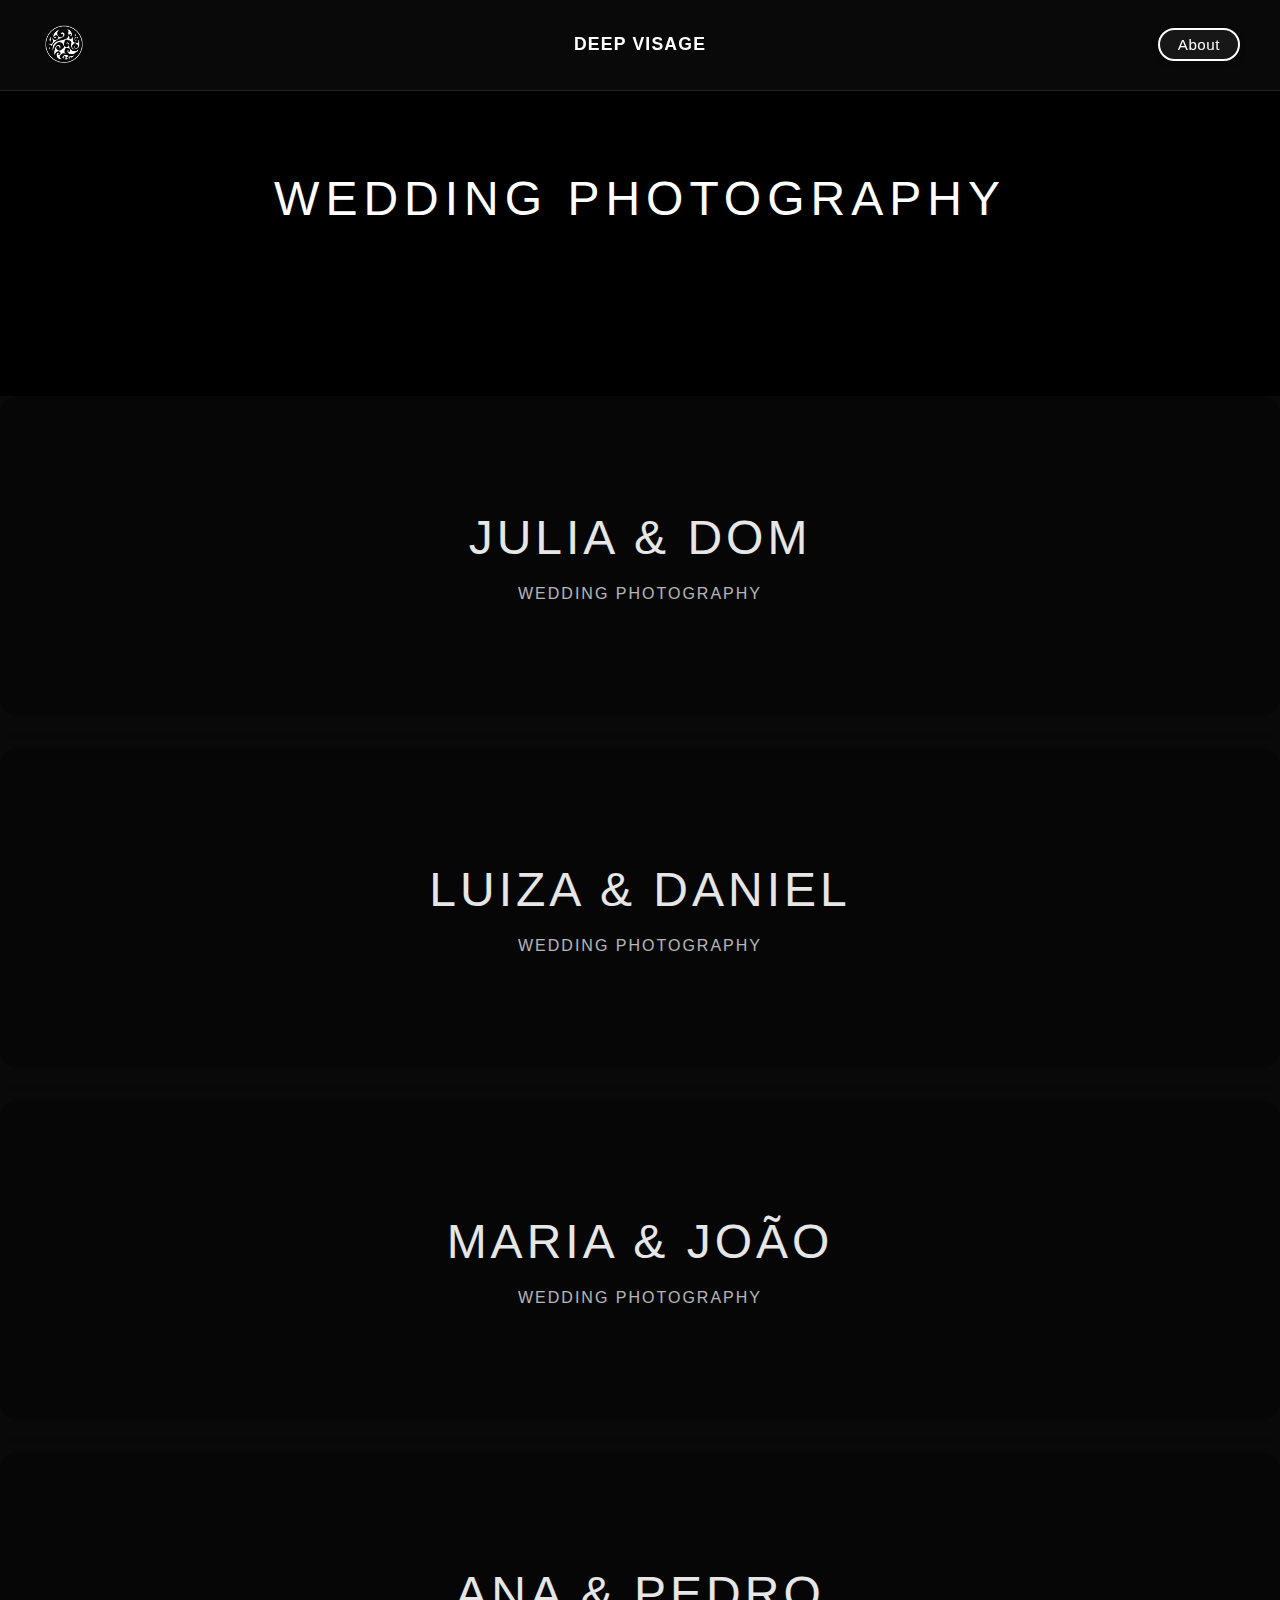
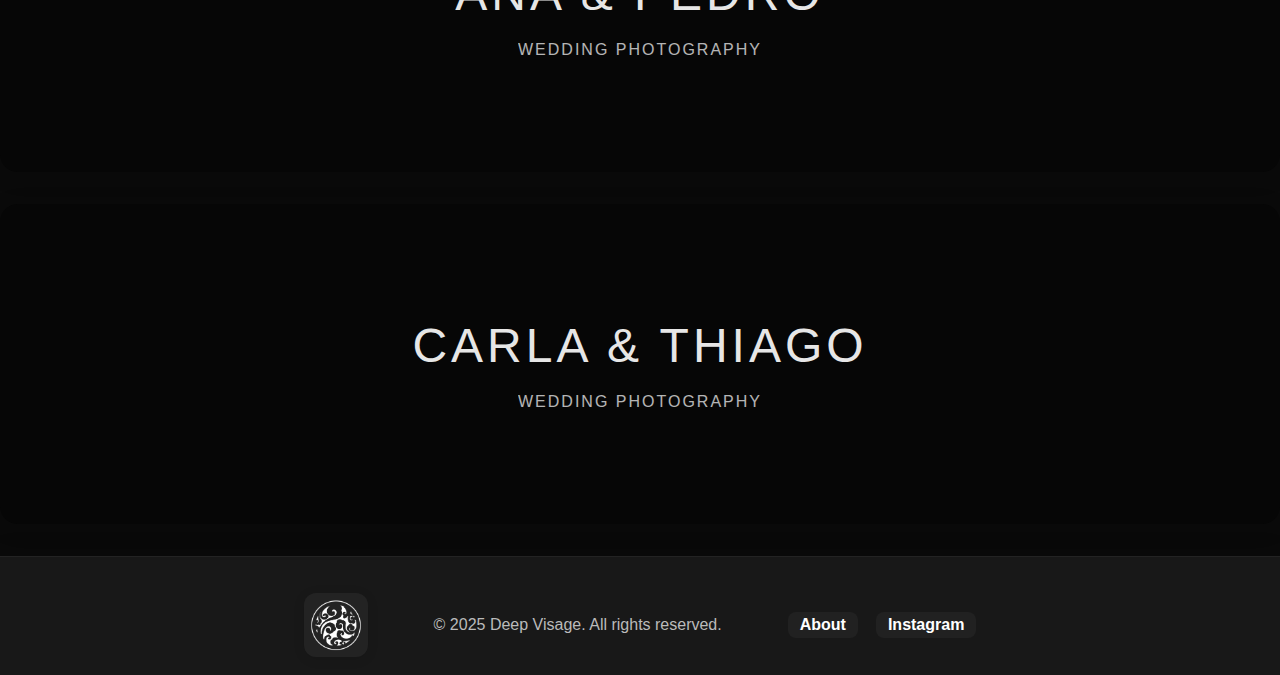
<file: public/wedding.html>
<!DOCTYPE html>
<html lang="en">
<head>
    <meta charset="UTF-8">
    <meta name="viewport" content="width=device-width, initial-scale=1.0">
    <meta name="description" content="Wedding photography portfolio by Deep Visage. Artistic and emotional wedding moments captured in Dublin and all Ireland. See real weddings and book your session.">
    <title>Wedding Photography - Deep Visage</title>
    <link rel="stylesheet" href="css/style.css">
    <style>
        /* Wedding Category Page - Custom Styles */
        .page-title-section {height: 44vh; min-height: 220px; display: flex; align-items: center; justify-content: center; background: #000 !important; position: relative;}
        .page-title-content {text-align: center;}
        .page-title {font-size: 48px;font-weight: 300;letter-spacing: 6px;color: #fff;text-transform: uppercase;margin: 0;}
        .wedding-section {position: relative;min-height: 320px;display: flex;align-items: center;justify-content: center;cursor: pointer;overflow: hidden;transition: all 0.6s ease;margin-bottom: 32px;border-radius: 18px;box-shadow: 0 4px 24px rgba(0,0,0,0.10);}
        .wedding-section::before {content: '';position: absolute;top: 0;left: 0;right: 0;bottom: 0;background: rgba(0,0,0,0.4);transition: all 0.6s ease;z-index: 2;}
        .wedding-section:hover::before {background: rgba(0,0,0,0.2);}
        .wedding-bg {position: absolute;top: 0;left: 0;width: 100%;height: 100%;background-size: cover;background-position: center;transition: transform 0.6s ease;z-index: 1;}
        .wedding-section:hover .wedding-bg {transform: scale(1.05);}
        .wedding-content {position: relative;z-index: 3;text-align: center;color: white;transition: all 0.6s ease;}
        .wedding-title {font-size: 48px;font-weight: 300;letter-spacing: 4px;text-transform: uppercase;margin-bottom: 20px;opacity: 0.9;transition: all 0.6s ease;}
        .wedding-subtitle {font-size: 16px;letter-spacing: 2px;text-transform: uppercase;opacity: 0.7;transition: all 0.6s ease;}
        .wedding-section:hover .wedding-title {font-size: 52px;opacity: 1;transform: translateY(-5px);}
        .wedding-section:hover .wedding-subtitle {opacity: 1;transform: translateY(5px);}
        .selection-indicator {position: absolute;bottom: 30px;left: 50%;transform: translateX(-50%);width: 0;height: 2px;background: white;transition: width 0.6s ease;z-index: 4;}
        .wedding-section:hover .selection-indicator {width: 100px;}
        .touch-indicator {position: absolute;top: 50%;right: 30px;transform: translateY(-50%);width: 30px;height: 30px;border: 2px solid rgba(255,255,255,0.3);border-radius: 50%;opacity: 0;transition: all 0.3s ease;z-index: 4;}
        .touch-indicator::after {content: '';position: absolute;top: 50%;left: 50%;transform: translate(-50%,-50%);width: 0;height: 0;border-left: 6px solid rgba(255,255,255,0.6);border-top: 4px solid transparent;border-bottom: 4px solid transparent;}
        @media (max-width: 768px) {.page-title {font-size: 28px;letter-spacing: 3px;}.wedding-title {font-size: 32px;letter-spacing: 2px;}.wedding-subtitle {font-size: 14px;}.wedding-section:hover .wedding-title {font-size: 34px;}.touch-indicator {opacity: 1;animation: pulse 2s infinite;}}
        @keyframes pulse {0%,100%{opacity:0.3;}50%{opacity:0.7;}}
        html {scroll-behavior: smooth;}
    </style>
</head>
<body>
    <!-- Navbar -->
    <nav class="nav">
        <div class="nav-content">
            <a href="index.html" class="logo" style="flex: none; align-items: flex-start; text-align: left;">
                <img src="assets/deepvisage-logo.png" alt="Deep Visage Logo" class="logo-img">
            </a>
            <div class="logo-text nav-center">DEEP VISAGE</div>
            <ul class="nav-links">
                <li><a href="about.html">About</a></li>
            </ul>
        </div>
    </nav>
    <main>
    <!-- Page Title Section -->
    <section class="page-title-section">
        <div class="page-title-content">
            <h1 class="page-title">WEDDING PHOTOGRAPHY</h1>
        </div>
    </section>
    <!-- Wedding 1: Julia & Dom -->
    <section class="wedding-section" role="button" tabindex="0" onclick="openWeddingGallery('julia-dom')">
        <div class="wedding-bg" style="background-image: url('https://images.unsplash.com/photo-1519741497674-611481863552?ixlib=rb-4.0.3&auto=format&fit=crop&w=2000&q=80');"></div>
        <div class="wedding-content">
            <h2 class="wedding-title">Julia & Dom</h2>
            <p class="wedding-subtitle">Wedding Photography</p>
        </div>
        <div class="selection-indicator"></div>
        <div class="touch-indicator"></div>
    </section>
    <!-- Wedding 2: Luiza & Daniel -->
    <section class="wedding-section" role="button" tabindex="0" onclick="openWeddingGallery('luiza-daniel')">
        <div class="wedding-bg" style="background-image: url('https://images.unsplash.com/photo-1606800052052-a08af7148866?ixlib=rb-4.0.3&auto=format&fit=crop&w=2000&q=80');"></div>
        <div class="wedding-content">
            <h2 class="wedding-title">Luiza & Daniel</h2>
            <p class="wedding-subtitle">Wedding Photography</p>
        </div>
        <div class="selection-indicator"></div>
        <div class="touch-indicator"></div>
    </section>
    <!-- Wedding 3: Maria & João -->
    <section class="wedding-section" role="button" tabindex="0" onclick="openWeddingGallery('maria-joao')">
        <div class="wedding-bg" style="background-image: url('https://images.unsplash.com/photo-1537633552985-df8429e8048b?ixlib=rb-4.0.3&auto=format&fit=crop&w=2000&q=80');"></div>
        <div class="wedding-content">
            <h2 class="wedding-title">Maria & João</h2>
            <p class="wedding-subtitle">Wedding Photography</p>
        </div>
        <div class="selection-indicator"></div>
        <div class="touch-indicator"></div>
    </section>
    <!-- Wedding 4: Ana & Pedro -->
    <section class="wedding-section" role="button" tabindex="0" onclick="openWeddingGallery('ana-pedro')">
        <div class="wedding-bg" style="background-image: url('https://images.unsplash.com/photo-1583939003579-730e3918a45a?ixlib=rb-4.0.3&auto=format&fit=crop&w=2000&q=80');"></div>
        <div class="wedding-content">
            <h2 class="wedding-title">Ana & Pedro</h2>
            <p class="wedding-subtitle">Wedding Photography</p>
        </div>
        <div class="selection-indicator"></div>
        <div class="touch-indicator"></div>
    </section>
    <!-- Wedding 5: Carla & Thiago -->
    <section class="wedding-section" role="button" tabindex="0" onclick="openWeddingGallery('carla-thiago')">
        <div class="wedding-bg" style="background-image: url('https://images.unsplash.com/photo-1465495976277-4387d4b0e4a6?ixlib=rb-4.0.3&auto=format&fit=crop&w=2000&q=80');"></div>
        <div class="wedding-content">
            <h2 class="wedding-title">Carla & Thiago</h2>
            <p class="wedding-subtitle">Wedding Photography</p>
        </div>
        <div class="selection-indicator"></div>
        <div class="touch-indicator"></div>
    </section>
    <div id="footer-placeholder"></div>
    </main>
    <script>
      fetch('footer.html')
        .then(res => res.text())
        .then(html => document.getElementById('footer-placeholder').innerHTML = html);
    </script>
    <script>
        // Função para abrir a galeria do ensaio
        function openWeddingGallery(weddingId) {
            // Substitua pelo redirecionamento real da galeria
            window.location.href = `gallery.html?wedding=${weddingId}`;
        }
        // Mobile touch detection
        function isMobile() { return window.innerWidth <= 768; }
        // Interação mobile
        if (isMobile()) {
            document.querySelectorAll('.wedding-section').forEach(section => {
                section.addEventListener('touchstart', function() { this.style.transform = 'scale(0.98)'; });
                section.addEventListener('touchend', function() { this.style.transform = 'scale(1)'; });
            });
        }
    </script>
</body>
</html>
</file>
<file: public/css/style.css>
:root {
    --main-title-size: 36px;
    --preview-title-size: 24px;
    --preview-info-width: 350px;
    --gallery-transition: 1s cubic-bezier(0.4, 0, 0.2, 1);
    --gallery-item-spacing: 70px;
}

* {
    margin: 0;
    padding: 0;
    box-sizing: border-box;
}

body, html {
  height: 100%;
}

body {
    font-family: 'Inter', -apple-system, BlinkMacSystemFont, sans-serif;
    background: #0a0a0a !important;
    color: #ffffff;
    overflow-x: hidden;
}

/* Navigation */
.nav {
    position: fixed;
    top: 0;
    left: 0;
    right: 0;
    z-index: 1000;
    padding: 20px 40px;
    background: rgba(10, 10, 10, 0.9);
    backdrop-filter: blur(10px);
    border-bottom: 1px solid rgba(255, 255, 255, 0.1);
}

.nav-content {
    display: flex;
    flex-direction: row;
    justify-content: space-between;
    align-items: center;
    max-width: 1400px;
    margin: 0 auto;
    position: relative;
}

.logo {
    display: flex;
    flex-direction: column;
    align-items: flex-start;
    justify-content: center;
    font-size: 24px;
    font-weight: 700;
    letter-spacing: 2px;
    flex: none;
    text-align: left;
    gap: 6px;
}

.logo-img {
    width: 48px;
    height: 48px;
    object-fit: contain;
    margin-bottom: 2px;
}

.logo-text {
    font-size: 24px;
    font-weight: 700;
    letter-spacing: 2px;
}

.logo-text.nav-center {
    position: absolute;
    left: 50%;
    top: 50%;
    transform: translate(-50%, -50%);
    font-size: 1.1rem;
    letter-spacing: 1.2px;
    text-align: center;
    pointer-events: none;
    user-select: none;
    margin: 0;
    line-height: 1;
}

.nav-links {
    display: flex;
    gap: 40px;
    list-style: none;
    position: static;
    right: 0;
    align-items: center;
}

.nav-links a {
    color: #fff;
    text-decoration: none;
    font-weight: 500;
    border: 2px solid #fff;
    border-radius: 20px;
    padding: 6px 18px;
    background: rgba(255,255,255,0.06);
    transition: all 0.25s cubic-bezier(.4,0,.2,1);
    box-shadow: 0 2px 12px 0 rgba(0,0,0,0.04);
    font-size: 0.95rem;
    letter-spacing: 0.5px;
}

.nav-links a:hover {
    background: #fff;
    color: #111;
    border-color: #fff;
    box-shadow: 0 4px 24px 0 rgba(0,0,0,0.10);
    transform: translateY(-2px) scale(1.04);
}

/* Main Container */
.main-container {
  display: flex;
  flex-direction: column;
  align-items: center;
  max-width: 1200px;
  width: 100%;
  margin: 120px auto 48px auto;
  gap: 48px;
  box-sizing: border-box;
}

@media (max-width: 768px) {
  .main-container, .about-container {
  min-height: calc(100vh - 80px); /* 80px é a altura aproximada do footer */
  display: flex;
  flex-direction: column;
  }
}

/* HERO ROW FLEX */
.hero-row {
  display: flex;
  flex-direction: row;
  align-items: flex-start;
  justify-content: center;
  gap: 48px;
  width: 100%;
  max-width: 1200px;
  margin: 0 auto;
  margin-top: 50px; /* Garante respiro abaixo da navbar fixa */
  padding-top: 50px; /* Reduzido para desktop */
}

@media (max-width: 768px) {
  .hero-row {
    margin-top: 62px !important; /* Ajuste mobile para respiro abaixo da navbar */
    padding-top: 62px !important; /* Ajuste mobile para respiro abaixo da navbar */
  }
}
@media (max-width: 991px) {
  .hero {
    padding-top: 120px; /* Mantém maior no mobile/tablet se já existir regra, ajuste conforme necessário */
  }
}

.gallery-section,
.preview-section,
.middle-content {
  flex: 1 1 0;
  min-width: 0;
  display: flex;
  flex-direction: column;
  align-items: center;
}

.middle-content {
  justify-content: center;
  text-align: center;
  max-width: 340px;
  margin-top: 0;
}

/* Left Side - Vertical Gallery */
.gallery-section {
    display: flex;
    flex-direction: column;
    align-items: center;
    justify-content: flex-start;
    width: 100%;
    max-width: 340px;
    min-width: 320px;
    margin: 0 auto;
    z-index: 2;
    /* Força altura mínima para alinhar as colunas pelo topo */
    min-height: 480px;
}

.gallery-title {
    font-size: 2.2rem;
    /* antes: var(--main-title-size) ou 36px */
    font-weight: 700;
    margin-bottom: 8px;
    letter-spacing: 0.5px;
    line-height: 1.1;
    align-self: center;
    margin-left: 0;
    padding-left: 0;
    text-align: center;
    width: 100%;
}
.gallery-subtitle {
    font-size: 1.15rem;
    /* antes: 0.98rem */
    margin-bottom: 18px;
    text-align: center;
    padding-left: 0;
    width: 100%;
}

.vertical-gallery {
    position: relative;
    width: 100%;
    min-width: 220px;
    max-width: 320px;
    align-items: flex-start;
    margin-top: -40px; /* Sobe só o carrossel, mantendo título/subtítulo */
    display: flex;
    flex-direction: column;
    gap: 18px;
    position: relative;
    min-height: 400px; /* Garante altura para o carrossel ocupar espaço */
}

.gallery-carousel-wrapper {
    display: flex;
    flex-direction: row;
    align-items: center;
    width: 100%;
    position: relative;
    margin-top: 0;
    margin-bottom: 0;
}

.gallery-item {
    position: absolute;
    width: 280px;
    height: 180px;
    left: 0; /* Alinha os itens ao início da coluna */
    top: 50%;
    border-radius: 20px; /* Ambos os lados arredondados */
    overflow: hidden;
    cursor: pointer;
    transition: all 0.8s cubic-bezier(0.25, 0.46, 0.45, 0.94);
    box-shadow: 0 15px 35px rgba(0,0,0,0.6);
    transform-origin: center center;
    backface-visibility: hidden;
    background: #181818;
    display: flex;
    align-items: flex-end;
    justify-content: flex-start;
    margin: 0;
}

.gallery-item img {
    width: 100%;
    height: 100%;
    object-fit: cover;
    position: absolute;
    left: 0; top: 0; right: 0; bottom: 0;
    z-index: 0;
}

.gallery-overlay {
    position: absolute;
    bottom: 0; left: 0; right: 0;
    padding: 20px;
    z-index: 2;
    color: #fff;
    background: linear-gradient(180deg, transparent 0%, rgba(0,0,0,0.8) 100%);
    border-bottom-left-radius: 20px;
    border-bottom-right-radius: 20px;
    border-top-left-radius: 20px; /* Bordas arredondadas adicionadas */
    border-top-right-radius: 20px;
}

.gallery-category {
    font-size: 1.2rem;
    font-weight: 500;
    margin-bottom: 5px;
    letter-spacing: 1px;
}

.gallery-count {
    font-size: 0.8rem;
    opacity: 0.7;
    font-weight: 300;
}

.gallery-item.active {
    z-index: 10;
    transform: scale(1.1) translateY(-10px);
    box-shadow: 0 25px 50px rgba(0,0,0,0.8);
}

/* Right Side - Preview Area */
.preview-section {
  flex: none;
  width: 380px;
  min-width: 340px;
  max-width: 420px;
  display: flex;
  flex-direction: column;
  align-items: center;
  justify-content: center;
  position: relative;
  z-index: 2;
  height: 480px;
  margin-left: 0;
}

.preview-container, .preview-stack {
    width: 100%;
    display: flex;
    align-items: flex-start;
    justify-content: center;
}

.preview-image {
    width: 100%;
    max-width: 95vw;
    height: 72vw !important; /* reduzido em 20% para alinhar com o carrossel */
    min-height: 272px !important; /* reduzido em 20% */
    max-height: 480px !important; /* reduzido em 20% */
    border-radius: 28px !important;
    object-fit: cover !important;
    overflow: hidden;
    background: #181818;
    box-shadow: none !important; /* Remove qualquer sombra */
}

.preview-image.active {
    opacity: 1;
    transform: none;
}

.preview-image img {
    width: 100%;
    height: 100%;
    object-fit: cover;
    border-radius: inherit; /* Faz a imagem seguir o border-radius do container */
}

.preview-info {
    width: 100%;
    max-width: 340px;
    background: none;
    text-align: center; /* Centraliza o texto e o botão */
    position: relative;
    z-index: 2;
    padding: 0;
    margin: 0 auto;
    box-sizing: border-box;
    word-break: break-word;
    display: flex;
    flex-direction: column;
    align-items: center;
    justify-content: center;
    height: 100%;
}

.preview-category {
    font-size: 1.08rem;
    font-weight: 600;
    margin-bottom: 6px;
    margin-top: 0;
}

.preview-description {
    font-size: 0.95rem;
    color: #bbb;
    margin-bottom: 10px;
    font-weight: 400;
}

.explore-btn {
    padding: 8px 18px;
    border-radius: 8px;
    border: none;
    background: #fff;
    color: #111;
    font-weight: 600;
    font-size: 0.98rem;
    cursor: pointer;
    box-shadow: 0 2px 12px 0 rgba(0,0,0,0.04);
    transition: all 0.2s;
}
.explore-btn:hover {
    background: #222;
    color: #fff;
}

/* Middle Content - Centraliza preview-info entre galeria e preview */
.middle-content {
    flex: none;
    width: 350px;
    min-width: 320px;
    max-width: 380px;
    display: flex;
    flex-direction: column;
    align-items: center; /* Centraliza o conteúdo e o botão */
    justify-content: center;
    margin: 0 0 0 0;
    position: relative;
    z-index: 2;
    background: none;
    padding: 0 16px;
    height: 480px;
}

.category-preview {
    height: 340px; /* Estica mais verticalmente, formato "story" */
    display: flex;
    flex-direction: column;
    justify-content: center;
    align-items: center;
    text-align: center;
    aspect-ratio: 9/16;
    object-fit: cover;
}

.category-preview-title,
.category-preview-button,
.category-preview-text {
    /* Centraliza todos os elementos filhos */
    display: block;
    margin-left: auto;
    margin-right: auto;
    text-align: center;
}

.category-details {
    margin-top: 1.2em; /* Aproxima do preview/carrossel */
}

@media (max-width: 768px) {
  body {
    background: #0a0a0a !important;
    border: none !important;
  }
  .main-container {
    flex-direction: column;
    align-items: center;
    width: 100vw;
    max-width: 100vw;
    padding-bottom: 40px;
    gap: 0;
  }
  .hero-row, .hero-blocks, .hero-top {
    width: 100vw;
    max-width: 100vw;
    margin: 0 auto;
    display: flex;
    flex-direction: column;
    align-items: center;
    gap: 0;
  }
  .mobile-top-row {
    display: flex;
    flex-direction: row;
    align-items: stretch;
    justify-content: center;
    width: 100%;
    gap: 12px;
    box-sizing: border-box;
  }
  .gallery-section {
    max-width: 100vw;
    width: 100vw;
    min-width: 0;
    margin: 0 auto;
    align-items: center;
  }
  .vertical-gallery, .gallery-carousel-wrapper {
    width: 100%;
    max-width: 100%;
    min-width: 0;
    gap: 10px;
    align-items: flex-start;
    justify-content: flex-start;
    height: auto;
  }
  .gallery-item {
    width: 100% !important;
    min-width: 0 !important;
    height: 60px !important;
    border-radius: 12px;
    box-shadow: 0 4px 12px rgba(0,0,0,0.14);
    display: flex;
    align-items: flex-end;
    justify-content: flex-start;
    overflow: hidden;
    margin-bottom: 8px;
    background: #181818;
  }
  .gallery-item img {
    width: 100%;
    height: 100%;
    object-fit: cover;
  }
  .middle-content {
    flex: 1 1 0;
    min-width: 0;
    max-width: 52%;
    display: flex;
    flex-direction: column;
    align-items: flex-start;
    justify-content: center;
    box-sizing: border-box;
    padding-left: 4px;
    text-align: left;
  }
  .preview-info {
    width: 100%;
    max-width: 100%;
    margin: 0;
    text-align: left;
    align-items: flex-start;
    justify-content: center;
    padding: 0;
  }
  .preview-category {
    font-size: 1.1rem;
    margin-bottom: 6px;
    word-break: break-word;
  }
  .preview-description {
    font-size: 0.98rem;
    margin-bottom: 12px;
    word-break: break-word;
  }
  .explore-btn {
    font-size: 1rem;
    padding: 10px 18px;
    border-radius: 8px;
    margin-top: 8px;
    white-space: normal;
  }
  .hero-preview {
    width: 100%;
    max-width: 420px;
    margin: 18px auto 0 auto;
    display: flex;
    flex-direction: column;
    align-items: center;
    justify-content: center;
  }
  .preview-container, .preview-stack {
    width: 100%;
    max-width: 420px;
    min-width: 180px;
    display: flex;
    align-items: center;
    justify-content: center;
    margin: 0 auto;
  }
  .preview-image {
    width: 100%;
    max-width: 95vw;
    height: 72vw !important; /* reduzido em 20% para alinhar com o carrossel */
    min-height: 272px !important; /* reduzido em 20% */
    max-height: 480px !important; /* reduzido em 20% */
    border-radius: 28px !important;
    object-fit: cover !important;
    overflow: hidden;
    background: #181818;
    box-shadow: none !important; /* Remove qualquer sombra */
  }
}

@media (max-width: 1100px) {
    .main-container {
        flex-direction: column;
        align-items: center;
        gap: 32px;
        max-width: 98vw;
        margin-top: 100px;
    }
    .gallery-section, .middle-content, .preview-section {
        width: 100%;
        max-width: 100%;
        margin-left: 0;
        height: auto;
    }
    .middle-content, .preview-section {
        align-items: center;
        justify-content: center;
        height: auto;
    }
    .preview-info {
        max-width: 100vw;
        padding: 0 12vw;
    }
    .preview-section {
        margin-left: 0;
    }
    .process-section {
        padding-top: 3rem;
    }
}

/* Process Section */
.process-section {
  padding: 6rem 2rem 6rem 2rem; /* aumenta o espaço acima */
  max-width: 1400px;
  margin: 0 auto;
  position: relative;
  text-align: center;
}
.process-title {
  font-size: 1rem;
  color: #888888;
  text-transform: uppercase;
  letter-spacing: 2px;
  margin-bottom: 4rem;
  display: flex;
  align-items: center;
  gap: 1rem;
  justify-content: center;
}
.process-title::after {
  content: '';
  flex: 1;
  height: 1px;
  background: #333333;
}
.process-flow {
  position: relative;
  max-width: 800px;
  margin: 0 auto;
}
.process-line {
  position: absolute;
  left: 50%;
  top: 0;
  bottom: 0;
  width: 2px;
  background: #333333;
  transform: translateX(-50%);
}
.process-step {
  display: flex;
  align-items: center;
  margin-bottom: 6rem;
  position: relative;
  justify-content: center;
}
.process-step:nth-child(even) {
  flex-direction: row-reverse;
}
.process-number {
  width: 60px;
  height: 60px;
  border-radius: 50%;
  background: #ffffff;
  color: #000000;
  display: flex;
  align-items: center;
  justify-content: center;
  font-weight: 700;
  font-size: 1.2rem;
  position: relative;
  z-index: 2;
}
.process-content {
  flex: 1;
  padding: 0 3rem;
  text-align: left;
}
.process-step:nth-child(even) .process-content {
  text-align: right;
}
.process-name {
  font-size: 1.8rem;
  font-weight: 700;
  margin-bottom: 1rem;
  color: #ffffff;
}
.process-description {
  color: #cccccc;
  line-height: 1.6;
  max-width: 300px;
}
.process-step:nth-child(even) .process-description {
  margin-left: auto;
}
@media (max-width: 768px) {
  /* Mantém o layout de colunas do desktop na seção PROCESS no mobile */
  .process-flow {
    max-width: 100vw;
    padding: 0 2vw;
  }
  .process-step {
    flex-direction: row !important;
    align-items: center;
    justify-content: center;
    margin-bottom: 3rem;
    gap: 0;
    text-align: left;
  }
  .process-step:nth-child(even) {
    flex-direction: row-reverse !important;
  }
  .process-content {
    padding: 0 1rem !important;
    text-align: left !important;
    min-width: 0;
    max-width: 60vw;
  }
  .process-step:nth-child(even) .process-content {
    text-align: right !important;
  }
  .process-number {
    width: 38px;
    height: 38px;
    font-size: 1rem;
  }
  .process-name {
    font-size: 1.1rem;
    margin-bottom: 0.5rem;
  }
  .process-description {
    font-size: 0.92rem;
    max-width: 180px;
    margin: 0;
  }
  .process-line {
    display: block !important;
    width: 1px;
    left: 50%;
    background: #333;
    z-index: 0;
  }
}

@media (max-width: 1024px) {
    .main-container {
        flex-direction: column;
        align-items: center;
        gap: 32px;
        padding: 18px 0 0 0;
        min-height: unset;
        width: 100vw;
        max-width: 100vw;
    }
    .gallery-section, .middle-content, .preview-section {
        width: 100vw;
        max-width: 100vw;
        min-width: 0;
        align-items: center;
        justify-content: center;
        margin-top: 0;
    }
    .middle-content {
        margin-top: 0;
        text-align: center;
        align-items: center;
    }
    .preview-image {
        max-width: 90vw;
        height: auto;
    }
    .mobile-main-block, .mobile-top-row {
    padding-top: 72px !important; /* Garante respiro abaixo da navbar fixa no mobile */
    box-sizing: border-box;
  }
}

@media (max-width: 600px) {
  .gallery-category {
    font-size: 0.9rem !important;
    font-weight: 600 !important;
  }
}

@media (max-width: 700px) {
  .categories-title {
    font-size: 0.95rem !important;
    letter-spacing: 1.1px;
    margin-bottom: 0.1em;
  }
  .categories-desc {
    font-size: 0.92rem !important;
    margin-bottom: 12px;
  }
  .categories-bottom {
    margin-top: 4px !important;
  }
  .hero-preview, .preview-container, .preview-stack {
    max-width: 420px;
    margin: 6px auto 0 auto !important;
  }
  .preview-container, .preview-stack {
    width: 100%;
    max-width: 420px;
    height: auto !important;
    min-height: unset !important;
    overflow: visible !important;
    margin: 0 auto;
    display: flex;
    align-items: center;
    justify-content: center;
  }
  .preview-image {
    width: 100%;
    max-width: 95vw;
    aspect-ratio: 9/16;
    height: auto !important;
    min-height: 340px !important;
    max-height: 600px !important;
    border-radius: 28px !important;
    object-fit: cover !important;
    background: #181818;
    box-shadow: none !important;
    margin: 0 auto !important;
    display: block;
  }
  .gallery-category {
    font-size: 1.25rem;
  }
  .gallery-title, .page-title {
    font-size: 1.35rem;
  }
}

@media (max-width: 768px) {
  .main-container {
    display: flex;
    flex-direction: column;
    align-items: center;
    justify-content: flex-start;
    width: 100vw;
    max-width: 100vw;
    padding: 0;
    margin: 0;
    gap: 0;
    position: relative;
  }
  .hero-row {
    flex-direction: column;
    align-items: center;
    justify-content: flex-start;
    gap: 0;
    width: 100vw;
    max-width: 100vw;
    margin: 0 auto;
  }
  .categories-section {
    width: 100vw;
    max-width: 100vw;
    margin: 0;
    padding: 0 0 0 0;
    background: none;
    border-radius: 0;
    box-shadow: none;
    display: flex;
    flex-direction: row;
    align-items: flex-start;
    justify-content: flex-start;
    gap: 0;
  }
  .categories-left {
    width: 54vw;
    min-width: 0;
    max-width: 54vw;
    display: flex;
    flex-direction: column;
    align-items: flex-start;
    justify-content: flex-start;
    padding: 0 0 0 4vw;
  }
  .categories-title,
  .categories-desc {
    text-align: left;
    width: 100%;
    padding: 0;
  }
  .categories-grid {
    display: flex;
    flex-direction: column;
    align-items: flex-start;
    justify-content: flex-start;
    width: 100%;
    gap: 10px;
    margin-bottom: 0;
  }
  .category-card,
  .category-card.large {
    width: 90vw;
    min-width: 0;
    max-width: 420px;
    min-height: 110px;
    border-radius: 14px;
  }
  .category-card.large {
    min-height: 180px;
  }
  .categories-right {
    width: 46vw;
    min-width: 0;
    max-width: 46vw;
    display: flex;
    flex-direction: column;
    align-items: flex-start;
    justify-content: flex-start;
    padding: 0 0 0 2vw;
    margin-top: 8px;
  }
  .main-category-title {
    font-size: 1.1rem;
    margin-bottom: 4px;
    text-align: left;
    width: 100%;
  }
  .main-category-desc {
    font-size: 0.92rem;
    margin-bottom: 10px;
    text-align: left;
    width: 100%;
  }
  .explore-btn {
    font-size: 0.98rem;
    padding: 8px 18px;
    border-radius: 6px;
    margin: 0;
    width: auto;
    display: inline-block;
  }
  .preview-section {
    width: 100vw;
    max-width: 100vw;
    min-width: 0;
    margin: 18px 0 0 0;
    align-items: center;
    justify-content: center;
    flex-direction: row;
    position: static;
    height: auto;
    order: 2;
  }
  .preview-container, .preview-stack {
    width: 92vw;
    max-width: 92vw;
    height: 180px;
    min-height: 120px;
    display: flex;
    align-items: center;
    justify-content: center;
    overflow: hidden;
    margin: 0 auto;
  }
  .preview-image {
    width: 100%;
    max-width: 100%;
    height: 180px;
    max-height: 180px;
    min-height: 120px;
    object-fit: cover;
    border-radius: 12px;
    box-shadow: 0 4px 16px rgba(0,0,0,0.18);
    margin: 0 auto;
    display: block;
  }
}

/* Oculta visualmente as setas dos controles de galeria, mantendo o espaço e alinhamento */
.gallery-controls .control-btn {
  display: none !important;
}

.bottom-sections {
  width: 100%;
}

.bottom-sections {
  max-width: 1200px;
  margin: 0 auto;
  width: 100%;
}

/* --- MODERNIZAÇÃO: TESTIMONIALS SECTION --- */
.testimonials-section {
  width: 100%;
  background: #101014;
  padding: 64px 0 48px 0;
  display: flex;
  flex-direction: column;
  align-items: center;
  border-radius: 0 0 32px 32px;
  box-shadow: 0 8px 32px rgba(0,0,0,0.18);
}
.testimonials-title {
  font-size: 2.1rem;
  font-weight: 700;
  color: #fff;
  margin-bottom: 32px;
  letter-spacing: 1px;
  text-align: center;
}
.testimonials-slider-wrapper {
  position: relative;
  display: flex;
  align-items: center;
  justify-content: center;
  width: 100%;
  max-width: 900px;
  background: transparent;
  border-radius: 0;
  box-shadow: none;
  padding: 0;
  margin: 0 auto;
  overflow: visible;
}
.testimonials-slider {
  display: flex;
  flex-direction: row;
  gap: 32px;
  justify-content: center;
  align-items: stretch;
  width: 100%;
  max-width: 800px;
  overflow-x: hidden;
  scroll-behavior: smooth;
  background: transparent;
  box-shadow: none;
  border-radius: 0;
  padding-left: 32px;
  padding-right: 32px;
}
.testimonial-card {
  background: #18181c;
  border-radius: 32px;
  box-shadow: 0 4px 32px rgba(0,0,0,0.22);
  padding: 38px 32px 28px 32px;
  min-width: 260px;
  max-width: 320px;
  flex: 0 0 320px;
  display: flex;
  flex-direction: column;
  align-items: center;
  justify-content: center;
  border: none;
  transition: transform 0.2s, box-shadow 0.2s;
}
.testimonial-card:hover {
  transform: translateY(-8px) scale(1.03);
  box-shadow: 0 12px 48px rgba(0,0,0,0.28);
}
.testimonial-text {
  font-size: 1.08rem;
  color: #f3f3f3;
  font-style: normal;
  margin-bottom: 22px;
  line-height: 1.7;
  letter-spacing: 0.01em;
}
.testimonial-author {
  font-size: 1.02rem;
  color: #b6b6b6;
  font-weight: 600;
  letter-spacing: 0.5px;
  margin-top: 8px;
  align-self: flex-end;
}
.testimonial-nav {
  position: absolute;
  top: 50%;
  transform: translateY(-50%);
  background: #23232a;
  color: #fff;
  border: none;
  border-radius: 50%;
  width: 38px;
  height: 38px;
  font-size: 1.3rem;
  font-weight: bold;
  box-shadow: 0 2px 8px rgba(0,0,0,0.18);
  cursor: pointer;
  transition: background 0.2s, color 0.2s, transform 0.2s;
  display: flex;
  align-items: center;
  justify-content: center;
  z-index: 2;
}
.testimonial-nav.prev { left: -18px; }
.testimonial-nav.next { right: -18px; }
.testimonial-nav:hover {
  background: #fff;
  color: #18181c;
  transform: scale(1.08) translateY(-50%);
}
.testimonials-slider::-webkit-scrollbar {
  display: none;
}
.testimonials-slider {
  -ms-overflow-style: none;
  scrollbar-width: none;
}
@media (max-width: 900px) {
  .testimonials-slider-wrapper {
    max-width: 98vw;
    padding: 0;
    border-radius: 0;
  }
  .testimonials-slider {
    gap: 16px;
    max-width: 92vw;
    padding-left: 12vw;
    padding-right: 12vw;
  }
  .testimonial-card {
    min-width: 220px;
    max-width: 92vw;
    flex: 0 0 82vw;
    padding: 24px 12px 18px 12px;
  }
  .testimonial-nav.prev { left: 0; }
  .testimonial-nav.next { right: 0; }
}
@media (max-width: 600px) {
  .testimonials-section {
    padding: 28px 0 18px 0;
    border-radius: 0 0 18px 18px;
  }
  .testimonials-title {
    font-size: 1.18rem;
    margin-bottom: 14px;
  }
  .testimonials-slider-wrapper {
    gap: 0;
    padding: 0;
  }
  .testimonials-slider {
    gap: 6px;
    max-width: 98vw;
    padding-left: 4vw;
    padding-right: 4vw;
  }
  .testimonial-card {
    min-width: 170px;
    max-width: 96vw;
    flex: 0 0 92vw;
    padding: 14px 6px 10px 10px;
    border-radius: 18px;
  }
  .testimonial-text {
    font-size: 0.98rem;
  }
  .testimonial-author {
    font-size: 0.92rem;
  }
  .testimonial-nav {
    width: 32px;
    height: 32px;
    font-size: 1.1rem;
  }
}

/* Correção restrita para mobile apenas na seção testimonials-section */
@media (max-width: 600px) {
  section.testimonials-section {
    background: #101014 !important;
    padding-top: 12px !important;
    margin-top: -12px !important;
  }
  section.testimonials-section .testimonials-slider-wrapper {
    padding-left: 0 !important;
    padding-right: 0 !important;
    justify-content: center !important;
  }
  section.testimonials-section .testimonials-slider {
    gap: 10px !important;
    padding-left: 0 !important;
    padding-right: 0 !important;
    overflow-x: auto !important;
    scroll-snap-type: x mandatory !important;
    justify-content: center !important;
  }
  section.testimonials-section .testimonial-card {
    min-width: 88vw !important;
    max-width: 92vw !important;
    flex: 0 0 88vw !important;
    border-radius: 18px !important;
    background: #18181c !important;
    box-shadow: 0 4px 24px rgba(0,0,0,0.18) !important;
    margin-left: 0 !important;
    margin-right: 0 !important;
    scroll-snap-align: center !important;
  }
  section.testimonials-section .testimonials-slider::-webkit-scrollbar {
    display: none !important;
  }
}

/* --- MODERNIZAÇÃO: FOOTER --- */
.site-footer {
  width: 100%;
  background: #181818;
  border-top: 1.5px solid #232323;
  padding: 36px 0 18px 0;
  display: flex;
  flex-direction: column;
  align-items: center;
  margin-top: 0;
  box-shadow: 0 -2px 24px rgba(0,0,0,0.10);
}
.footer-content {
  display: flex;
  flex-direction: row;
  align-items: center;
  justify-content: center;
  gap: 48px;
  max-width: 900px;
  width: 100%;
  flex-wrap: wrap;
}
.footer-logo-img {
  width: 64px;
  height: 64px;
  object-fit: contain;
  border-radius: 12px;
  box-shadow: 0 2px 12px rgba(0,0,0,0.10);
  background: #232323;
  margin-right: 0;
}
.footer-info {
  color: #bbb;
  font-size: 1rem;
  text-align: left;
  margin: 0 18px;
  font-weight: 500;
}
.footer-links {
  display: flex;
  flex-direction: row;
  gap: 18px;
  align-items: center;
}
.footer-links a {
  color: #fff;
  text-decoration: none;
  font-weight: 600;
  font-size: 1rem;
  border-radius: 8px;
  padding: 4px 12px;
  background: rgba(255,255,255,0.04);
  transition: background 0.2s, color 0.2s;
}
.footer-links a:hover {
  background: #fff;
  color: #181818;
}
@media (max-width: 700px) {
  .footer-content {
    flex-direction: column;
    gap: 18px;
    align-items: center;
    text-align: center;
  }
  .footer-logo-img {
    width: 44px;
    height: 44px;
    margin-bottom: 8px;
  }
  .footer-info {
    font-size: 0.95rem;
    margin: 0 0 8px 0;
    text-align: center;
  }
  .footer-links {
    flex-direction: column;
    gap: 8px;
  }
  .site-footer {
    padding: 18px 0 8px 0;
    border-radius: 0;
  }
}

/* --- PHOTOGRAPHY SERVICES CARDS --- */
.photography-services-section {
  width: 100%;
  background: none;
  margin: 0 auto 64px auto;
  padding: 0;
  display: flex;
  flex-direction: column;
  align-items: center;
}
.photography-services-container {
  max-width: 1200px;
  width: 100%;
  margin: 0 auto;
  padding: 0 16px;
}
.photography-services-header {
  text-align: center;
  margin-bottom: 36px;
}
.photography-services-title {
  font-size: 2.2rem;
  font-weight: 700;
  margin-bottom: 8px;
  color: #fff;
}
.photography-services-subtitle {
  font-size: 1.1rem;
  color: #bbb;
  margin-bottom: 0;
}
.photography-cards-wrapper {
  display: flex;
  flex-direction: row;
  gap: 32px;
  justify-content: center;
  align-items: stretch;
}
.photography-card {
  position: relative;
  width: 340px;
  height: 440px;
  border-radius: 28px;
  overflow: hidden;
  box-shadow: 0 8px 32px rgba(0,0,0,0.18);
  background: #181818;
  display: flex;
  flex-direction: column;
  transition: transform 0.25s cubic-bezier(.4,0,.2,1), box-shadow 0.25s;
}
.photography-card:hover {
  transform: translateY(-8px) scale(1.03);
  box-shadow: 0 16px 48px rgba(0,0,0,0.28);
}
.card-bg-img {
  position: absolute;
  top: 0; left: 0; right: 0; bottom: 0;
  width: 100%;
  height: 100%;
  background-size: cover;
  background-position: center;
  filter: brightness(0.82) blur(0px);
  z-index: 1;
  transition: filter 0.3s;
}
.photography-card:hover .card-bg-img {
  filter: brightness(0.95) blur(0px);
}
.card-overlay {
  position: absolute;
  bottom: 0; left: 0; right: 0;
  padding: 32px 24px 24px 24px;
  background: linear-gradient(0deg, rgba(10,10,10,0.92) 80%, rgba(10,10,10,0.0) 100%);
  z-index: 2;
  display: flex;
  flex-direction: column;
  align-items: flex-start;
  height: 70%;
  justify-content: flex-end;
}
.card-badge {
  background: #fff;
  color: #181818;
  font-size: 0.92rem;
  font-weight: 600;
  border-radius: 12px;
  padding: 4px 14px;
  margin-bottom: 10px;
  box-shadow: 0 2px 8px rgba(0,0,0,0.08);
}
.card-title {
  font-size: 1.35rem;
  font-weight: 700;
  margin-bottom: 6px;
  color: #fff;
}
.card-desc {
  font-size: 1rem;
  color: #e0e0e0;
  margin-bottom: 14px;
  font-weight: 400;
}
.card-badges-row {
  display: flex;
  flex-direction: row;
  gap: 8px;
  margin-bottom: 10px;
}
.card-badge-secondary {
  background: rgba(255,255,255,0.13);
  color: #fff;
  font-size: 0.88rem;
  border-radius: 10px;
  padding: 3px 10px;
  font-weight: 500;
}
.card-price-row {
  display: flex;
  flex-direction: row;
  align-items: center;
  gap: 12px;
  margin-bottom: 18px;
}
.card-price {
  font-size: 1.25rem;
  font-weight: 700;
  color: #fff;
}
.card-price-period {
  font-size: 0.98rem;
  color: #bbb;
  font-weight: 400;
}
.card-btn {
  display: inline-block;
  background: #fff;
  color: #181818;
  font-weight: 700;
  font-size: 1rem;
  border: none;
  border-radius: 24px;
  padding: 10px 0;
  width: 100%;
  text-align: center;
  margin-top: 6px;
  box-shadow: 0 2px 12px 0 rgba(0,0,0,0.04);
  cursor: pointer;
  transition: background 0.2s, color 0.2s;
}
.card-btn:hover {
  background: #181818;
  color: #fff;
  border: 1px solid #fff;
}

/* --- MOBILE SLIDER --- */
@media (max-width: 900px) {
  .photography-cards-wrapper {
    gap: 18px;
  }
  .photography-card {
    width: 92vw;
    max-width: 340px;
    min-width: 260px;
    height: 420px;
  }
}
@media (max-width: 700px) {
  .photography-cards-wrapper {
    justify-content: flex-start !important;
    scroll-padding-left: 0 !important;
    scroll-snap-align: start !important;
  }
  .photography-card {
    margin-left: 0 !important;
  }
}
@media (max-width: 700px) {
  .photography-cards-dots {
    display: flex;
    justify-content: center;
    align-items: center;
    gap: 8px;
    margin-top: 10px;
    margin-bottom: 8px;
    width: 100%;
  }
  .photography-cards-dot {
    width: 8px;
    height: 8px;
    border-radius: 50%;
    background: #fff;
    opacity: 0.25;
    transition: opacity 0.2s;
  }
  .photography-cards-dot.active {
    opacity: 0.85;
    background: #fff;
  }
}
@media (max-width: 700px) {
  .photography-cards-wrapper {
    display: flex;
    flex-direction: row;
    overflow-x: auto;
    scroll-snap-type: x mandatory;
    -webkit-overflow-scrolling: touch;
    gap: 18px;
    padding-bottom: 12px;
    margin-left: -8vw;
    margin-right: -8vw;
  }
  .photography-card {
    flex: 0 0 82vw;
    width: 82vw;
    min-width: 240px;
    max-width: 340px;
    height: 400px;
    scroll-snap-align: center;
    margin: 0;
  }
  .card-overlay {
    padding: 24px 14px 18px 14px;
  }
  .photography-services-header {
    margin-bottom: 18px;
  }
  .photography-services-title {
    font-size: 1.25rem;
  }
  .photography-services-subtitle {
    font-size: 0.98rem;
  }
  /* Esconde barra de rolagem horizontal */
  .photography-cards-wrapper::-webkit-scrollbar {
    display: none;
  }
  .photography-cards-wrapper {
    -ms-overflow-style: none;
    scrollbar-width: none;
  }
}

/* HERO SECTION VISIBILITY FIX */
.hero-row { display: flex; }
.mobile-main-block { display: none; }

@media (max-width: 768px) {
  .hero-row { display: none !important; }
  .mobile-main-block {
    display: flex !important;
    flex-direction: column;
    width: 100vw;
    max-width: 100vw;
    margin: 0;
    padding: 0;
  }
}

/* Ajuste para garantir que a hero section não cause overflow */
.main-container {
  overflow: visible;
}

/* Ajuste para centralizar corretamente o conteúdo no desktop */
.hero-row {
  align-items: stretch;
  justify-content: center;
  gap: 48px;
}

/* Ajuste para garantir espaçamento correto no mobile */
.mobile-main-block .mobile-top-row {
  gap: 0;
  width: 100vw;
  max-width: 100vw;
  margin: 0;
  padding: 0;
}

.mobile-main-block .gallery-section,
.mobile-main-block .hero-preview {
  width: 50vw;
  max-width: 50vw;
  min-width: 0;
}

.mobile-main-block .mobile-preview-info-wrapper {
  width: 100vw;
  max-width: 100vw;
  margin: 0 auto;
  padding: 0 12px;
}

/* Garante que o preview-info fique embaixo no mobile */
@media (max-width: 768px) {
  .mobile-main-block .mobile-preview-info-wrapper {
    order: 2;
    margin-top: 24px;
  }
}

@media (max-width: 768px) {
  /* Centraliza e reduz o título e subtítulo do carrossel no mobile */
  .mobile-main-block .gallery-title,
  .mobile-main-block .gallery-subtitle {
    text-align: center !important;
    margin-left: auto !important;
    margin-right: auto !important;
    width: 100%;
    display: block;
  }
  .mobile-main-block .gallery-title {
    font-size: 1.35rem !important;
    margin-bottom: 4px !important;
  }
  .mobile-main-block .gallery-subtitle {
    font-size: 0.98rem !important;
    margin-bottom: 10px !important;
  }
  /* Ajusta altura do preview para igualar ao carrossel */
  .mobile-main-block .hero-preview .preview-container,
  .mobile-main-block .hero-preview .preview-stack {
    height: 100px !important;
    max-height: 180px !important;
    min-height: 120px !important;
    display: flex;
    align-items: center;
    justify-content: center;
    overflow: hidden;
    margin: 0 auto;
  }
  .mobile-main-block .hero-preview .preview-image {
    height: 180px !important;
    max-height: 180px !important;
    min-height: 120px !important;
    object-fit: cover;
    border-radius: 12px;
    margin: 0 auto;
    display: block;
  }
}

@media (max-width: 768px) {
  /* Mantém o título no topo, mas desce o carrossel */
  .mobile-main-block .gallery-section {
    align-items: center;
    justify-content: flex-start;
    height: 220px;
    padding-top: 0;
    position: relative;
  }
  .mobile-main-block .gallery-carousel-wrapper {
    margin-top: 24px !important; /* Desce o carrossel para não colar no título */
    z-index: 1;
  }
  /* Preview com altura igual ao carrossel e centralizado */
  .mobile-main-block .hero-preview {
    display: flex;
    flex-direction: column;
    align-items: center;
    justify-content: center;
    height: 220px;
    min-height: 200px;
    max-height: 220px;
  }
  .mobile-main-block .hero-preview .preview-container,
  .mobile-main-block .hero-preview .preview-stack {
    height: 176px !important;
    max-height: 176px !important;
    min-height: 176px !important;
    width: 100%;
    display: flex;
    align-items: center;
    justify-content: center;
    margin: 0 auto;
  }
  .mobile-main-block .hero-preview .preview-image {
    height: 176px !important;
    max-height: 176px !important;
    min-height: 176px !important;
    width: 100%;
    object-fit: cover;
    border-radius: 12px;
    margin: 0 auto;
    display: block;
  }
}

@media (max-width: 768px) {
  /* Garante que o título fique no topo e não sobreponha o carrossel */
  .mobile-main-block .gallery-section {
    align-items: center;
    justify-content: flex-start;
    height: 220px;
    padding-top: 0;
    position: relative;
  }
  .mobile-main-block .gallery-title {
    font-size: 1.1rem !important;
    margin-bottom: 2px !important;
    margin-top: 0 !important;
    text-align: center !important;
    position: static;
    z-index: 2;
  }
  .mobile-main-block .gallery-subtitle {
    font-size: 0.85rem !important;
    margin-bottom: 8px !important;
    text-align: center !important;
    position: static;
    z-index: 2;
  }
  .mobile-main-block .gallery-carousel-wrapper {
    margin-top: 0 !important;
    z-index: 1;
  }
  /* Corrige o preview para centralizar verticalmente na coluna direita */
  .mobile-main-block .hero-preview {
    display: flex;
    flex-direction: column;
    align-items: center;
    justify-content: center;
    height: 220px;
    min-height: 200px;
    max-height: 220px;
  }
  .mobile-main-block .hero-preview .preview-container,
  .mobile-main-block .hero-preview .preview-stack {
    height: 200px !important;
    max-height: 200px !important;
    min-height: 200px !important;
    width: 100%;
    display: flex;
    align-items: center;
    justify-content: center;
    margin: 0 auto;
  }
}

@media (max-width: 768px) {
  /* Preview mais alto, estilo "story" vertical */
  .mobile-main-block .hero-preview {
    height: 320px;
    min-height: 320px;
    max-height: 320px;
    display: flex;
    align-items: center;
    justify-content: center;
  }
  .mobile-main-block .hero-preview .preview-container,
  .mobile-main-block .hero-preview .preview-stack {
    height: 300px !important;
    max-height: 300px !important;
    min-height: 300px !important;
    width: 100%;
    display: flex;
    align-items: center;
    justify-content: center;
    margin: 0 auto;
  }
  .mobile-main-block .hero-preview .preview-image {
    height: 300px !important;
    max-height: 300px !important;
    min-height: 300px !important;
    width: 100%;
    object-fit: cover;
    border-radius: 16px;
    margin: 0 auto;
    display: block;
  }
}

@media (max-width: 768px) {
  /* Alinha o preview verticalmente ao centro do carrossel */
  .mobile-main-block .mobile-top-row {
    align-items: center !important;
  }
  .mobile-main-block .hero-preview {
    display: flex;
    flex-direction: column;
    align-items: center;
    justify-content: center;
    height: 320px;
    min-height: 320px;
    max-height: 320px;
  }
  .mobile-main-block .hero-preview .preview-container,
  .mobile-main-block .hero-preview .preview-stack {
    height: 300px !important;
    max-height: 300px !important;
    min-height: 300px !important;
    width: 100%;
    display: flex;
    align-items: center;
    justify-content: center;
    margin: 0 auto;
  }
}

@media (max-width: 768px) {
  /* Centraliza título, descrição e botão da preview info embaixo do carrossel/preview */
  .mobile-main-block .mobile-preview-info-wrapper {
    display: flex !important;
    flex-direction: column !important;
    align-items: center !important;
    justify-content: center !important;
    width: 100vw;
    max-width: 100vw;
    margin: 0 auto;
    padding: 0 12px;
    text-align: center;
  }
  .mobile-main-block .mobile-preview-info-wrapper .preview-info {
    display: flex !important;
    flex-direction: column !important;
    align-items: center !important;
    justify-content: center !important;
    width: 100%;
    text-align: center !important;
  }
  .mobile-main-block .mobile-preview-info-wrapper .preview-category,
  .mobile-main-block .mobile-preview-info-wrapper .preview-description,
  .mobile-main-block .mobile-preview-info-wrapper .explore-btn {
    text-align: center !important;
    align-self: center !important;
    margin-left: auto !important;
    margin-right: auto !important;
  }
}

@media (max-width: 768px) {
  /* Aproxima a preview info do carrossel/preview, reduzindo o gap */
  .mobile-main-block .mobile-preview-info-wrapper {
    margin-top: 10px !important;
    padding-top: 0 !important;
  }
}

/* --- PHOTOGRAPHY SERVICES CARDS (ajustes de ícone e botão) --- */
.photography-card .card-icon {
  display: flex;
  justify-content: center;
  align-items: center;
  width: 100%;
  margin: 0 auto 12px auto;
  padding-top: 28px;
}
.photography-card .card-icon svg {
  width: 32px;
  height: 32px;
  display: block;
}
.photography-card .card-btn {
  text-decoration: none !important;
}

/* --- Ajuste: adicionar padding à esquerda no slider mobile para o primeiro card não ficar colado --- */
@media (max-width: 700px) {
  .photography-cards-wrapper {
    padding-left: 45px !important;
  }
}
@media (max-width: 600px) {
  .carousel-category-title {
    font-size: 1.1rem !important;
  }
}

/* Solução exata: slider de depoimentos nunca corta cards, responsivo e moderno */
.testimonials-slider-wrapper {
  width: 100vw;
  max-width: 100vw;
  overflow-x: auto;
  display: flex;
  justify-content: flex-start;
  align-items: center;
  padding-left: 0;
  padding-right: 0;
}
.testimonials-slider {
  display: flex;
  flex-direction: row;
  gap: 32px;
  min-width: max-content;
  width: auto;
  max-width: none;
  scroll-snap-type: x mandatory;
  overflow-x: auto;
  padding: 0;
}
.testimonial-card {
  scroll-snap-align: center;
  min-width: 320px;
  max-width: 90vw;
  flex: 0 0 320px;
  align-items: center;
}
.testimonials-slider::-webkit-scrollbar {
  display: none;
}
.testimonials-slider {
  -ms-overflow-style: none;
  scrollbar-width: none;
}
@media (max-width: 900px) {
  .testimonial-card {
    min-width: 82vw;
    max-width: 92vw;
    flex: 0 0 92vw;
  }
}
@media (max-width: 600px) {
  .testimonial-card {
    min-width: 96vw;
    max-width: 98vw;
    flex: 0 0 98vw;
  }
  section.testimonials-section .testimonials-slider {
    scrollbar-width: none; /* Firefox */
    -ms-overflow-style: none; /* IE/Edge */
  }
  section.testimonials-section .testimonials-slider::-webkit-scrollbar {
    display: none;
  }
}
</file>
<file: public/about/about.css>
body.about-body {
  background: #0a0a0a;
  color: #fff;
  font-family: 'Inter', -apple-system, BlinkMacSystemFont, sans-serif;
  min-height: 100vh;
}

.about-main {
  margin-top: 100px;
  max-width: 900px;
  margin-left: auto;
  margin-right: auto;
  padding: 40px 20px 60px 20px;
  display: flex;
  flex-direction: column;
  gap: 60px;
}

.about-hero {
  text-align: center;
  margin-bottom: 40px;
}

.about-title {
  font-size: 2.8rem;
  font-weight: 800;
  letter-spacing: -1px;
  margin-bottom: 18px;
  color: #fff;
  text-transform: uppercase;
}

.about-questions {
  display: flex;
  flex-wrap: wrap;
  justify-content: center;
  gap: 18px;
  margin-bottom: 18px;
}

.about-questions span {
  font-size: 1.2rem;
  font-weight: 500;
  color: #b3b3b3;
  background: rgba(255,255,255,0.04);
  border-radius: 18px;
  padding: 8px 22px;
  letter-spacing: 1px;
  transition: background 0.2s;
}

.about-questions span:hover {
  background: #181818;
  color: #fff;
}

.about-subtitle {
  font-size: 1.15rem;
  color: #aaa;
  max-width: 600px;
  margin: 0 auto;
  margin-bottom: 0;
  font-weight: 400;
}

.about-profile {
  display: flex;
  flex-direction: row;
  gap: 40px;
  align-items: center;
  justify-content: center;
}

.about-photo img {
  width: 220px;
  height: 220px;
  object-fit: cover;
  border-radius: 50%;
  box-shadow: 0 8px 32px rgba(0,0,0,0.25);
  background: #181818;
}

.about-bio {
  flex: 1;
  min-width: 240px;
}

.about-bio h2 {
  font-size: 1.5rem;
  font-weight: 700;
  margin-bottom: 12px;
  color: #fff;
}

.about-bio p {
  font-size: 1.08rem;
  color: #bdbdbd;
  margin-bottom: 12px;
  line-height: 1.6;
}

.about-cta {
  font-size: 1.12rem;
  color: #fff;
  font-weight: 600;
  margin-top: 18px;
  margin-bottom: 10px;
}

.about-contact-btn {
  display: inline-block;
  background: #fff;
  color: #0a0a0a;
  font-weight: 700;
  border: none;
  border-radius: 8px;
  padding: 14px 36px;
  font-size: 1rem;
  text-decoration: none;
  transition: background 0.2s, color 0.2s;
  margin-top: 8px;
}

.about-contact-btn:hover {
  background: #222;
  color: #fff;
}

.contact-direct-horizontal {
  display: flex;
  gap: 40px;
  justify-content: center;
  align-items: stretch;
  padding: 60px 0 60px 0;
  max-width: 1000px;
  margin: 0 auto 60px auto;
}

.profile-card-horizontal, .contact-card-horizontal {
  background: rgba(20,20,20,0.85);
  border-radius: 28px;
  box-shadow: 0 8px 32px rgba(0,0,0,0.18);
  padding: 36px 32px;
  display: flex;
  flex-direction: column;
  justify-content: center;
  min-width: 0;
  flex: 1 1 0;
  max-width: 420px;
}

.profile-card-horizontal {
  align-items: center;
  text-align: left;
  margin-right: 0;
}

.profile-image-horizontal {
  width: 110px;
  height: 110px;
  object-fit: cover;
  border-radius: 50%;
  margin-bottom: 18px;
  box-shadow: 0 4px 18px rgba(0,0,0,0.18);
  background: #181818;
}

.profile-info-horizontal {
  width: 100%;
}

.profile-name {
  font-size: 1.3rem;
  font-weight: 700;
  margin-bottom: 6px;
  color: #fff;
}
.profile-role {
  font-size: 1.05rem;
  color: #a7a7a7;
  margin-bottom: 10px;
}
.profile-bio {
  font-size: 1.01rem;
  color: #bdbdbd;
  margin-bottom: 0;
  line-height: 1.6;
}

.contact-card-horizontal {
  align-items: flex-start;
  text-align: left;
  margin-left: 0;
}
.contact-title-horizontal {
  font-size: 1.25rem;
  font-weight: 700;
  margin-bottom: 12px;
  color: #fff;
}
.contact-desc-horizontal {
  font-size: 1.01rem;
  color: #bdbdbd;
  margin-bottom: 22px;
  line-height: 1.6;
}
.contact-direct-buttons-horizontal {
  display: flex;
  gap: 16px;
}
.contact-direct-btn-horizontal {
  display: inline-block;
  background: #181818;
  color: #fff;
  font-weight: 700;
  border: 1.5px solid #333;
  border-radius: 12px;
  padding: 14px 28px;
  font-size: 1rem;
  text-decoration: none;
  transition: background 0.2s, color 0.2s, border 0.2s, box-shadow 0.2s;
  margin-top: 0;
  box-shadow: 0 2px 8px rgba(0,0,0,0.10);
}
.contact-direct-btn-horizontal:hover {
  background: #222;
  color: #fff;
  border-color: #4ecdc4;
  box-shadow: 0 4px 18px rgba(78,205,196,0.10);
}

/* --- Team grid duo layout --- */
.team-grid-duo {
  display: flex;
  flex-direction: row;
  gap: 40px;
  justify-content: center;
  align-items: stretch;
  flex-wrap: wrap;
}
.profile-card.duo-card {
  flex: 1 1 320px;
  max-width: 420px;
  min-width: 260px;
  background: #111;
  border: 1px solid #232323;
  border-radius: 16px;
  padding: 2.2rem 1.5rem 2rem 1.5rem;
  margin: 0 0 24px 0;
  display: flex;
  flex-direction: column;
  align-items: center;
  box-shadow: 0 2px 16px rgba(0,0,0,0.10);
  transition: box-shadow 0.2s, transform 0.2s;
}
.profile-card.duo-card:hover {
  box-shadow: 0 8px 32px rgba(0,0,0,0.18);
  transform: translateY(-4px) scale(1.03);
}
.profile-card.duo-card .profile-image {
  width: 90px;
  height: 90px;
  border-radius: 50%;
  object-fit: cover;
  margin-bottom: 1.2rem;
  border: 2.5px solid #333;
}
@media (max-width: 900px) {
  .about-profile {
    flex-direction: column;
    gap: 28px;
    align-items: center;
  }
  .about-photo img {
    width: 160px;
    height: 160px;
  }
  .contact-direct-horizontal {
    flex-direction: column;
    gap: 28px;
    padding: 40px 0 40px 0;
  }
  .profile-card-horizontal, .contact-card-horizontal {
    max-width: 100%;
    padding: 28px 16px;
  }
  .contact-direct-buttons-horizontal {
    flex-direction: column;
    gap: 12px;
    width: 100%;
  }
  .team-grid-duo {
    flex-direction: column;
    gap: 24px;
    align-items: center;
  }
  .profile-card.duo-card {
    max-width: 98vw;
    min-width: 0;
    width: 100%;
    padding: 1.5rem 1rem 1.5rem 1rem;
  }
}
@media (max-width: 600px) {
  .team-grid-duo {
    flex-direction: row;
    flex-wrap: wrap;
    gap: 10px;
    justify-content: space-between;
    align-items: flex-start;
  }
  .profile-card.duo-card {
    flex: 1 1 48vw;
    max-width: 48vw;
    min-width: 140px;
    margin: 0 0 10px 0;
    padding: 1.1rem 0.5rem 1.1rem 0.5rem;
  }
  .profile-card.duo-card .profile-image {
    width: 60px;
    height: 60px;
    margin-bottom: 0.7rem;
  }
}
</file>
